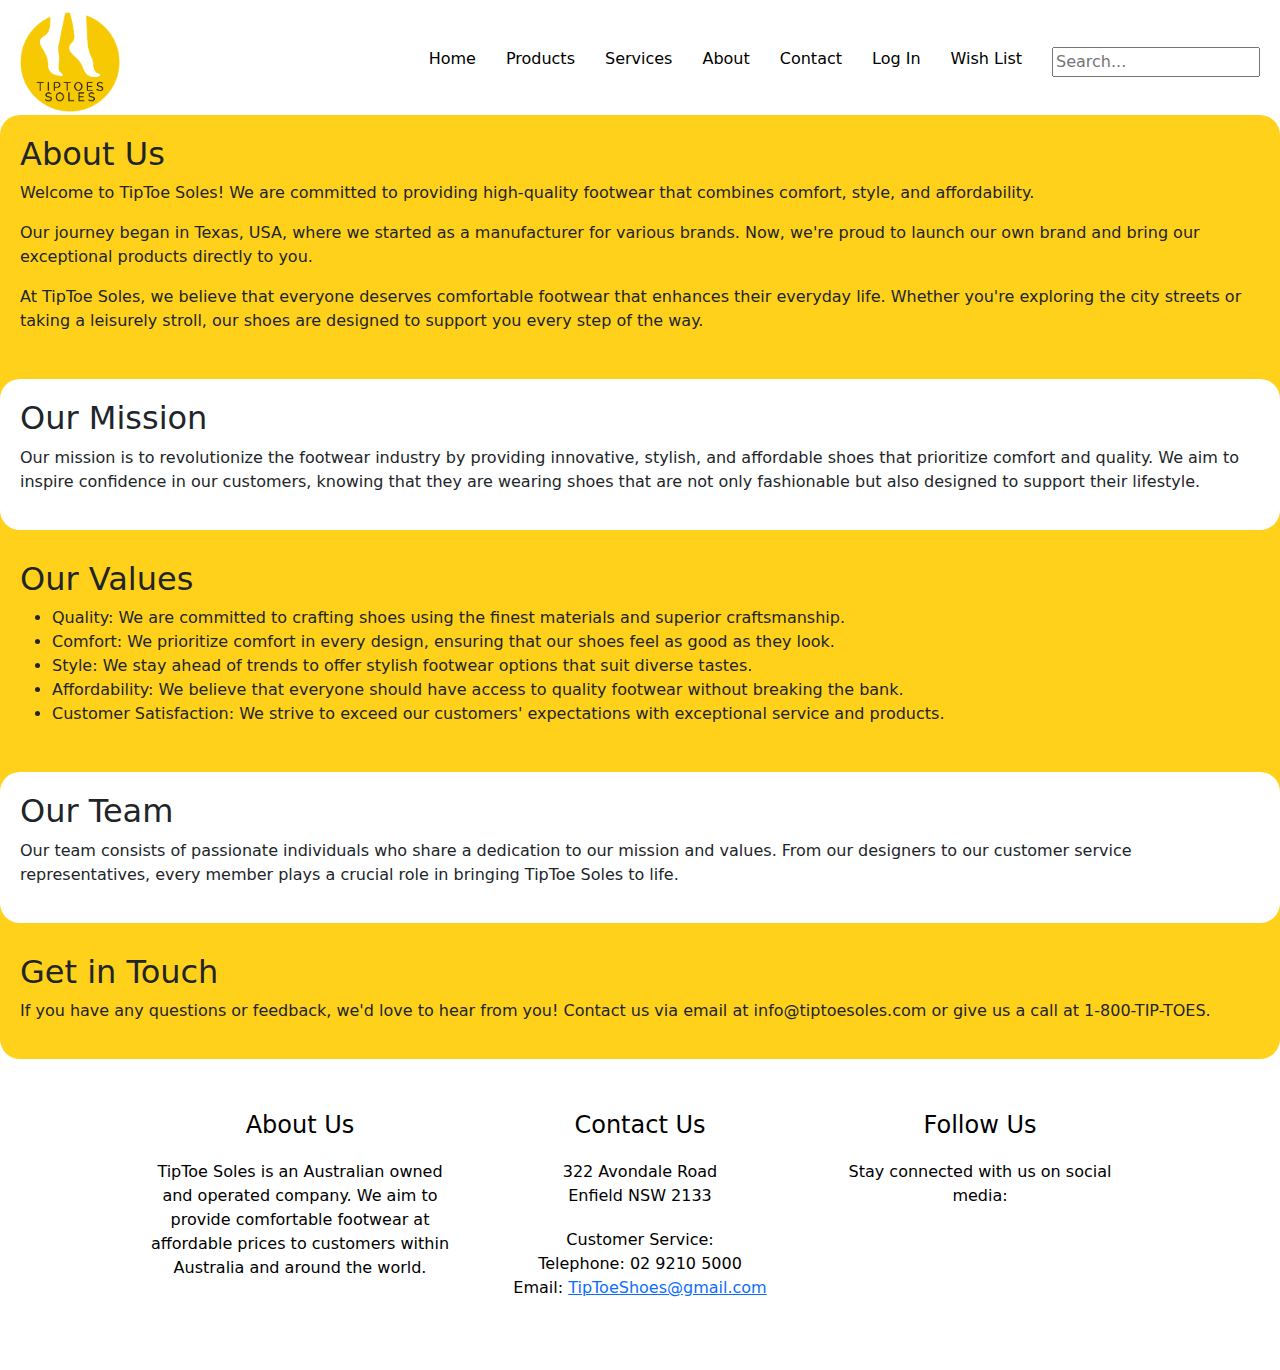
<file: about.html>
<!DOCTYPE html>
<html>
<head>
  <meta charset="UTF-8" />
  <meta name="viewport" content="width=device-width, initial-scale=1">

  <title>Tip ToeSoles</title>
  <link rel="stylesheet" href="css/style.css" />
  <link rel="stylesheet" href="https://cdnjs.cloudflare.com/ajax/libs/font-awesome/6.0.0-beta2/css/all.min.css" integrity="sha512-YWzhKL2whUzgiheMoBFwW8CKV4qpHQAEuvilg9FAn5VJUDwKZZxkJNuGM4XkWuk94WCrrwslk8yWNGmY1EduTA==" crossorigin="anonymous" referrerpolicy="no-referrer" />
  <link href="https://cdn.jsdelivr.net/npm/bootstrap@5.3.3/dist/css/bootstrap.min.css" rel="stylesheet" integrity="sha384-QWTKZyjpPEjISv5WaRU9OFeRpok6YctnYmDr5pNlyT2bRjXh0JMhjY6hW+ALEwIH" crossorigin="anonymous">
</head>
<body id="wrapper">

    <nav>
        <ul class='nav-bar'>
            <li class='logo'><a href='index.html'><img class="logo" src="images/TipToe Soles_Logo_colour.png" alt="Tip ToeSoles logo" /></a></li>
            <input type='checkbox' id='check' />
            <span class="menu">
                <li><a href="index.html">Home</a></li>
                
                <li>
                    <input type="checkbox" id="products-check" class="drop-check">
                    <label for="products-check" class="drop-label">
                        <div class="products-link-container">
                            <a href="products.html" id="products-link">Products</a>
                        </div>
                    </label>
                    <ul class="dropdown">
                        <li class="drop"><a href="Men.html">Men</a></li>
                        <li class="drop"><a href="Woman.html">Women</a></li>
                    </ul>
                </li>
                
                <li><a href="service.html">Services</a></li>
                <li><a href="about.html">About</a></li>
                <li><a href="contact.html">Contact</a></li>
                <li><a href="Login.html">Log In</a></li>
                <li><a href="wishlist.html">Wish List</a></li>
    
                <li class="search">
                    <input type="text" placeholder="Search...">
                   
                </li>
    
                <label for="check" class="close-menu"><i class="fas fa-times"></i></label>
            </span>
            <label for="check" class="open-menu"><i class="fas fa-bars"></i></label>
        </ul>
    </nav>
    
  

  <main>
    <article class="yellow">
        <h2>About Us</h2>
        <p>Welcome to TipToe Soles! We are committed to providing high-quality footwear that combines comfort, style, and affordability.</p>
        <p>Our journey began in Texas, USA, where we started as a manufacturer for various brands. Now, we're proud to launch our own brand and bring our exceptional products directly to you.</p>
        <p>At TipToe Soles, we believe that everyone deserves comfortable footwear that enhances their everyday life. Whether you're exploring the city streets or taking a leisurely stroll, our shoes are designed to support you every step of the way.</p>
    </article>
    <article class="white">
        <h2>Our Mission</h2>
        <p>Our mission is to revolutionize the footwear industry by providing innovative, stylish, and affordable shoes that prioritize comfort and quality. We aim to inspire confidence in our customers, knowing that they are wearing shoes that are not only fashionable but also designed to support their lifestyle.</p>
    </article>
    <article class="yellow">
        <h2>Our Values</h2>
        <ul>
            <li>Quality: We are committed to crafting shoes using the finest materials and superior craftsmanship.</li>
            <li>Comfort: We prioritize comfort in every design, ensuring that our shoes feel as good as they look.</li>
            <li>Style: We stay ahead of trends to offer stylish footwear options that suit diverse tastes.</li>
            <li>Affordability: We believe that everyone should have access to quality footwear without breaking the bank.</li>
            <li>Customer Satisfaction: We strive to exceed our customers' expectations with exceptional service and products.</li>
        </ul>
    </article>
    <article class="white">
        <h2>Our Team</h2>
        <p>Our team consists of passionate individuals who share a dedication to our mission and values. From our designers to our customer service representatives, every member plays a crucial role in bringing TipToe Soles to life.</p>
    </article>
    <article class="yellow">
        <h2>Get in Touch</h2>
        <p>If you have any questions or feedback, we'd love to hear from you! Contact us via email at info@tiptoesoles.com or give us a call at 1-800-TIP-TOES.</p>
    </article>
</main>


  
<footer class="site-footer">
    <div class="footer-container">
      <div class="footer-row">
        <div class="footer-col">
          <h4>About Us</h4>
          <p>TipToe Soles is an Australian owned and operated company. We aim to provide comfortable footwear at affordable prices to customers within Australia and around the world.</p>
        </div>
        <div class="footer-col">
          <h4>Contact Us</h4>
          <p>322 Avondale Road<br>Enfield NSW 2133</p>
          <p>Customer Service:<br>Telephone: 02 9210 5000<br>Email: <a href="mailto:TipToeShoes@gmail.com">TipToeShoes@gmail.com</a></p>
        </div>
        <div class="footer-col">
          <h4>Follow Us</h4>
          <p>Stay connected with us on social media:</p>
          <ul class="social-icons">
            <li><a href="#"><i class="fab fa-facebook"></i></a></li>
            <li><a href="#"><i class="fab fa-twitter"></i></a></li>
            <li><a href="#"><i class="fab fa-instagram"></i></a></li>
          </ul>
        </div>
      </div>
    </div>
  </footer>
  

  


<script src="https://cdn.jsdelivr.net/npm/bootstrap@5.3.3/dist/js/bootstrap.bundle.min.js" integrity="sha384-YvpcrYf0tY3lHB60NNkmXc5s9fDVZLESaAA55NDzOxhy9GkcIdslK1eN7N6jIeHz" crossorigin="anonymous"></script>
<script src="js/index.js"></script>


</body>
</html>
</file>
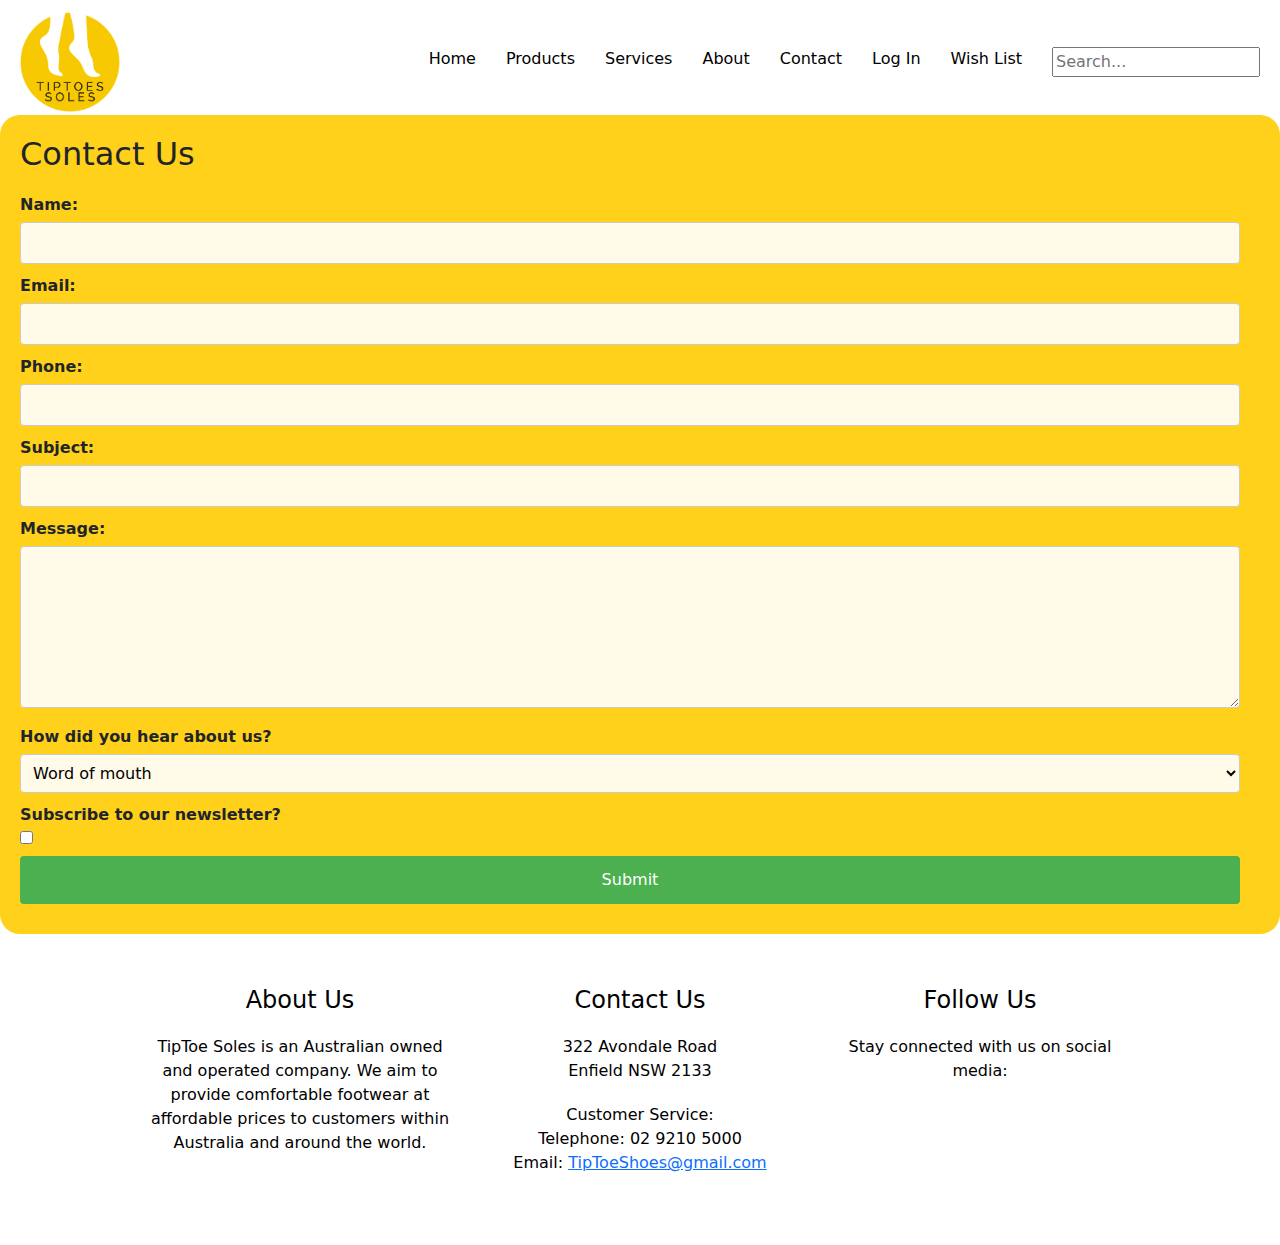
<file: contact.html>
<!DOCTYPE html>
<html>
<head>
  <meta charset="UTF-8" />
  <meta name="viewport" content="width=device-width, initial-scale=1">

  <title>Tip ToeSoles</title>
  <link rel="stylesheet" href="css/style.css" />
  <link rel="stylesheet" href="https://cdnjs.cloudflare.com/ajax/libs/font-awesome/6.0.0-beta2/css/all.min.css" integrity="sha512-YWzhKL2whUzgiheMoBFwW8CKV4qpHQAEuvilg9FAn5VJUDwKZZxkJNuGM4XkWuk94WCrrwslk8yWNGmY1EduTA==" crossorigin="anonymous" referrerpolicy="no-referrer" />
  <link href="https://cdn.jsdelivr.net/npm/bootstrap@5.3.3/dist/css/bootstrap.min.css" rel="stylesheet" integrity="sha384-QWTKZyjpPEjISv5WaRU9OFeRpok6YctnYmDr5pNlyT2bRjXh0JMhjY6hW+ALEwIH" crossorigin="anonymous">
</head>
<body id="wrapper">

  <header>
    <nav>
        <ul class='nav-bar'>
            <li class='logo'><a href='#'><img class="logo" src="images/TipToe Soles_Logo_colour.png" alt="Tip ToeSoles logo" /></a></li>
            <input type='checkbox' id='check' />
            <span class="menu">
                <li><a href="index.html">Home</a></li>
                
                <li>
                    <input type="checkbox" id="products-check" class="drop-check">
                    <label for="products-check" class="drop-label">
                        <div class="products-link-container">
                            <a href="products.html" id="products-link">Products</a>
                        </div>
                    </label>
                    <ul class="dropdown">
                        <li class="drop"><a href="Men.html">Men</a></li>
                        <li class="drop"><a href="Woman.html">Women</a></li>
                    </ul>
                </li>
                
                <li><a href="service.html">Services</a></li>
                <li><a href="about.html">About</a></li>
                <li><a href="contact.html">Contact</a></li>
                <li><a href="Login.html">Log In</a></li>
                <li><a href="wishlist.html">Wish List</a></li>
    
                <li class="search">
                    <input type="text" placeholder="Search...">
                    
                </li>
    
                <label for="check" class="close-menu"><i class="fas fa-times"></i></label>
            </span>
            <label for="check" class="open-menu"><i class="fas fa-bars"></i></label>
        </ul>
    </nav>
    
  </header>


  <main>
    <article>
        <h2>Contact Us</h2>
        <form action="#" method="post">
            <label for="name">Name:</label><br>
            <input type="text" id="name" name="name" required><br>

            <label for="email">Email:</label><br>
            <input type="email" id="email" name="email" required><br>

            <label for="phone">Phone:</label><br>
            <input type="tel" id="phone" name="phone" required><br>

            <label for="subject">Subject:</label><br>
            <input type="text" id="subject" name="subject" required><br>

            <label for="message">Message:</label><br>
            <textarea id="message" name="message" rows="6" required></textarea><br>

            <label for="how">How did you hear about us?</label><br>
            <select id="how" name="how">
                <option value="Word of mouth">Word of mouth</option>
                <option value="Internet search">Internet search</option>
                <option value="Social media">Social media</option>
                <option value="Advertisement">Advertisement</option>
                <option value="Other">Other</option>
            </select><br>

            <label for="newsletter">Subscribe to our newsletter?</label><br>
            <input type="checkbox" id="newsletter" name="newsletter" value="yes"><br>

            <input type="submit" value="Submit">
        </form>
    </article>
</main>


  
<footer class="site-footer">
    <div class="footer-container">
      <div class="footer-row">
        <div class="footer-col">
          <h4>About Us</h4>
          <p>TipToe Soles is an Australian owned and operated company. We aim to provide comfortable footwear at affordable prices to customers within Australia and around the world.</p>
        </div>
        <div class="footer-col">
          <h4>Contact Us</h4>
          <p>322 Avondale Road<br>Enfield NSW 2133</p>
          <p>Customer Service:<br>Telephone: 02 9210 5000<br>Email: <a href="mailto:TipToeShoes@gmail.com">TipToeShoes@gmail.com</a></p>
        </div>
        <div class="footer-col">
          <h4>Follow Us</h4>
          <p>Stay connected with us on social media:</p>
          <ul class="social-icons">
            <li><a href="#"><i class="fab fa-facebook"></i></a></li>
            <li><a href="#"><i class="fab fa-twitter"></i></a></li>
            <li><a href="#"><i class="fab fa-instagram"></i></a></li>
          </ul>
        </div>
      </div>
    </div>
  </footer>
  


<script src="https://cdn.jsdelivr.net/npm/bootstrap@5.3.3/dist/js/bootstrap.bundle.min.js" integrity="sha384-YvpcrYf0tY3lHB60NNkmXc5s9fDVZLESaAA55NDzOxhy9GkcIdslK1eN7N6jIeHz" crossorigin="anonymous"></script>
<script src="js/index.js"></script>


</body>
</html>
</file>
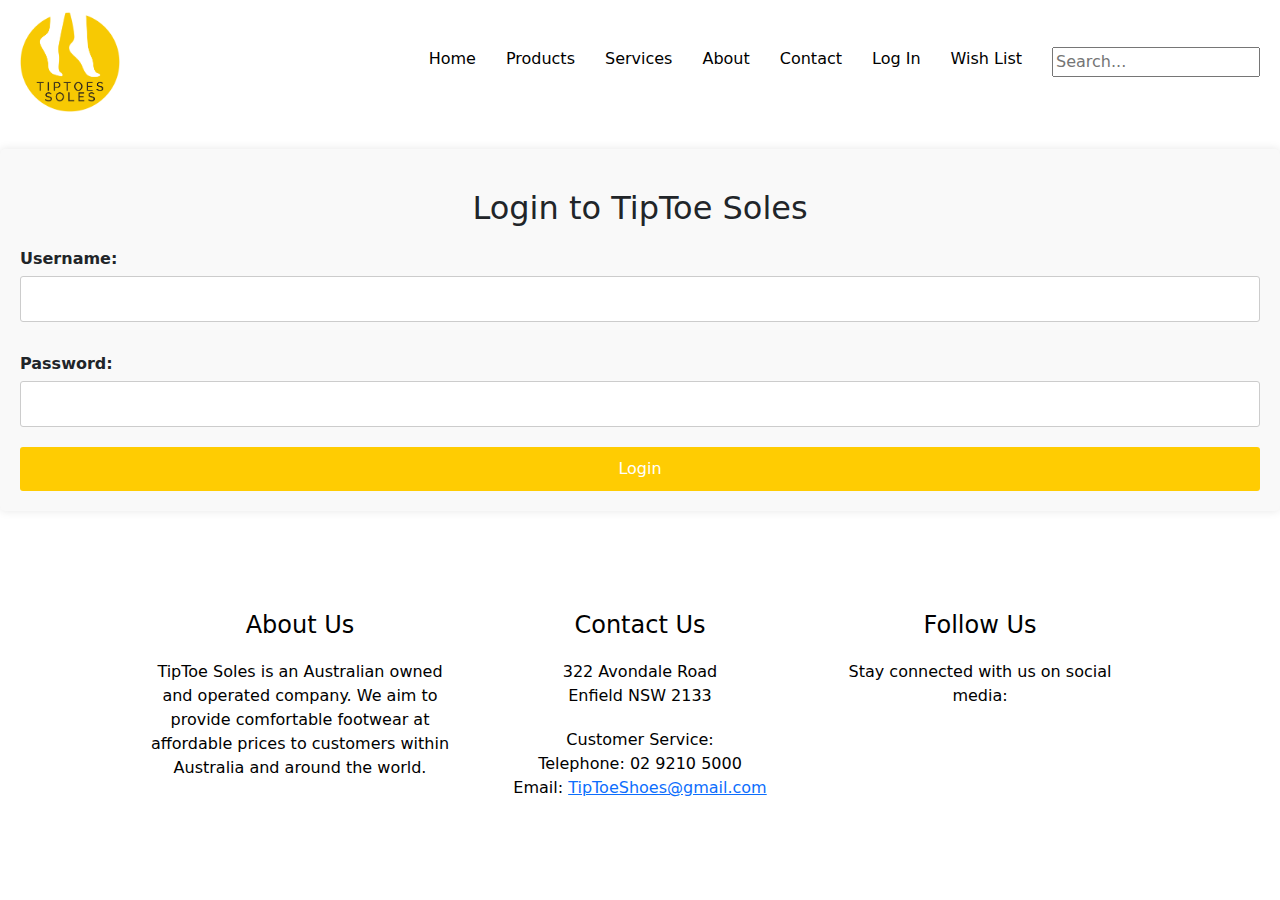
<file: Login.html>
<!DOCTYPE html>
<html>
<head>
  <meta charset="UTF-8" />
  <meta name="viewport" content="width=device-width, initial-scale=1">

  <title>Tip ToeSoles</title>
  <link rel="stylesheet" href="css/style.css" />
  <link rel="stylesheet" href="https://cdnjs.cloudflare.com/ajax/libs/font-awesome/6.0.0-beta2/css/all.min.css" integrity="sha512-YWzhKL2whUzgiheMoBFwW8CKV4qpHQAEuvilg9FAn5VJUDwKZZxkJNuGM4XkWuk94WCrrwslk8yWNGmY1EduTA==" crossorigin="anonymous" referrerpolicy="no-referrer" />
  <link href="https://cdn.jsdelivr.net/npm/bootstrap@5.3.3/dist/css/bootstrap.min.css" rel="stylesheet" integrity="sha384-QWTKZyjpPEjISv5WaRU9OFeRpok6YctnYmDr5pNlyT2bRjXh0JMhjY6hW+ALEwIH" crossorigin="anonymous">
</head>
<body id="wrapper">

  <header>
    <nav>
      <ul class='nav-bar'>
          <li class='logo'><a href='index.html'><img class="logo" src="images/TipToe Soles_Logo_colour.png" alt="Tip ToeSoles logo" /></a></li>
          <input type='checkbox' id='check' />
          <span class="menu">
              <li><a href="index.html">Home</a></li>
              
              <li>
                  <input type="checkbox" id="products-check" class="drop-check">
                  <label for="products-check" class="drop-label">
                      <div class="products-link-container">
                          <a href="products.html" id="products-link">Products</a>
                      </div>
                  </label>
                  <ul class="dropdown">
                      <li class="drop"><a href="Men.html">Men</a></li>
                      <li class="drop"><a href="Woman.html">Women</a></li>
                  </ul>
              </li>
              
              <li><a href="service.html">Services</a></li>
              <li><a href="about.html">About</a></li>
              <li><a href="contact.html">Contact</a></li>
              <li><a href="Login.html">Log In</a></li>
              <li><a href="wishlist.html">Wish List</a></li>
  
              <li class="search">
                  <input type="text" placeholder="Search...">
                
              </li>
  
              <label for="check" class="close-menu"><i class="fas fa-times"></i></label>
          </span>
          <label for="check" class="open-menu"><i class="fas fa-bars"></i></label>
      </ul>
  </nav>
  
  </header>


  <div class="login-container">
    <form action="login.php" method="POST" class="login-form"> <!-- Replace login.php with your actual login processing script -->
        <h2 class="login-heading">Login to TipToe Soles</h2>
        <div class="login-input-group">
            <label for="username" class="login-label">Username:</label>
            <input type="text" id="username" name="username" class="login-input" required>
        </div>
        <div class="login-input-group">
            <label for="password" class="login-label">Password:</label>
            <input type="password" id="password" name="password" class="login-input" required>
        </div>
        <button type="submit" class="login-button">Login</button>
    </form>
</div>




<footer class="site-footer">
    <div class="footer-container">
      <div class="footer-row">
        <div class="footer-col">
          <h4>About Us</h4>
          <p>TipToe Soles is an Australian owned and operated company. We aim to provide comfortable footwear at affordable prices to customers within Australia and around the world.</p>
        </div>
        <div class="footer-col">
          <h4>Contact Us</h4>
          <p>322 Avondale Road<br>Enfield NSW 2133</p>
          <p>Customer Service:<br>Telephone: 02 9210 5000<br>Email: <a href="mailto:TipToeShoes@gmail.com">TipToeShoes@gmail.com</a></p>
        </div>
        <div class="footer-col">
          <h4>Follow Us</h4>
          <p>Stay connected with us on social media:</p>
          <ul class="social-icons">
            <li><a href="#"><i class="fab fa-facebook"></i></a></li>
            <li><a href="#"><i class="fab fa-twitter"></i></a></li>
            <li><a href="#"><i class="fab fa-instagram"></i></a></li>
          </ul>
        </div>
      </div>
    </div>
  </footer>
  


<script src="https://cdn.jsdelivr.net/npm/bootstrap@5.3.3/dist/js/bootstrap.bundle.min.js" integrity="sha384-YvpcrYf0tY3lHB60NNkmXc5s9fDVZLESaAA55NDzOxhy9GkcIdslK1eN7N6jIeHz" crossorigin="anonymous"></script>
<script src="js/index.js"></script>


</body>
</html>
</file>
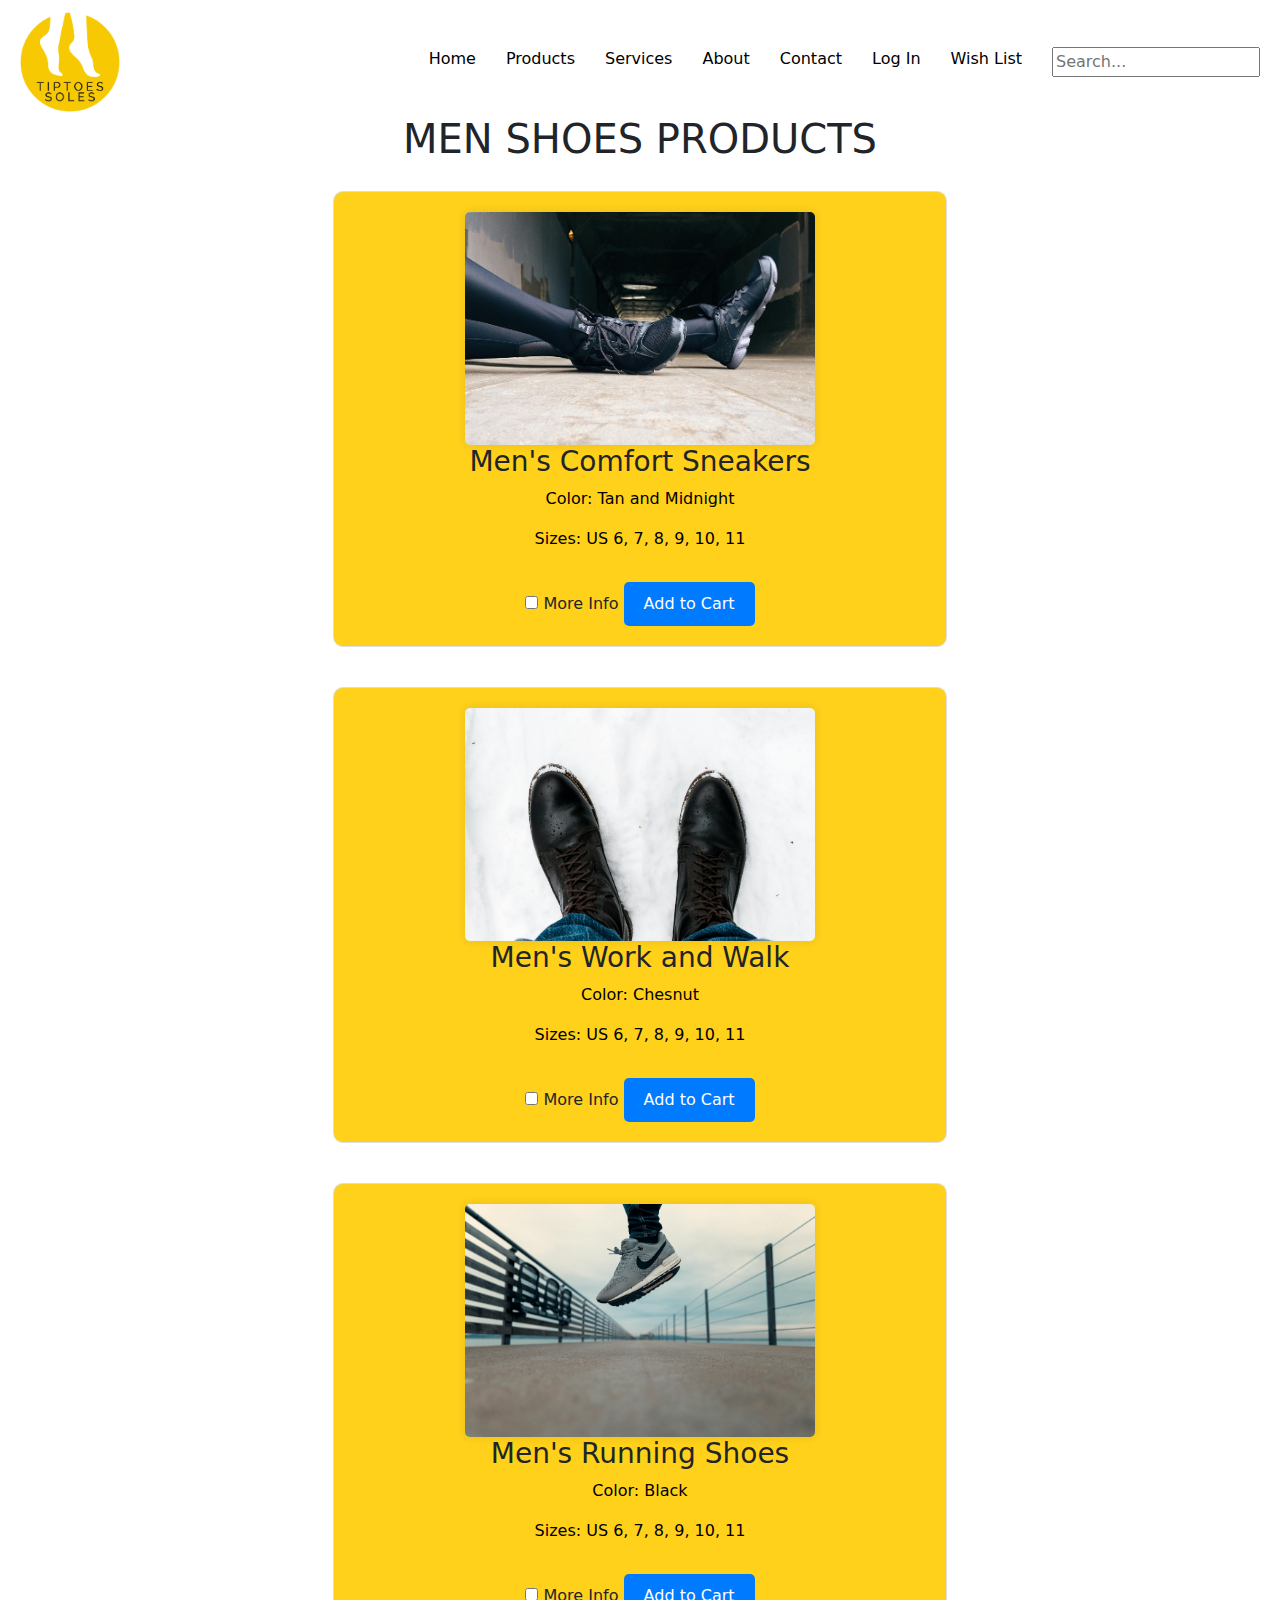
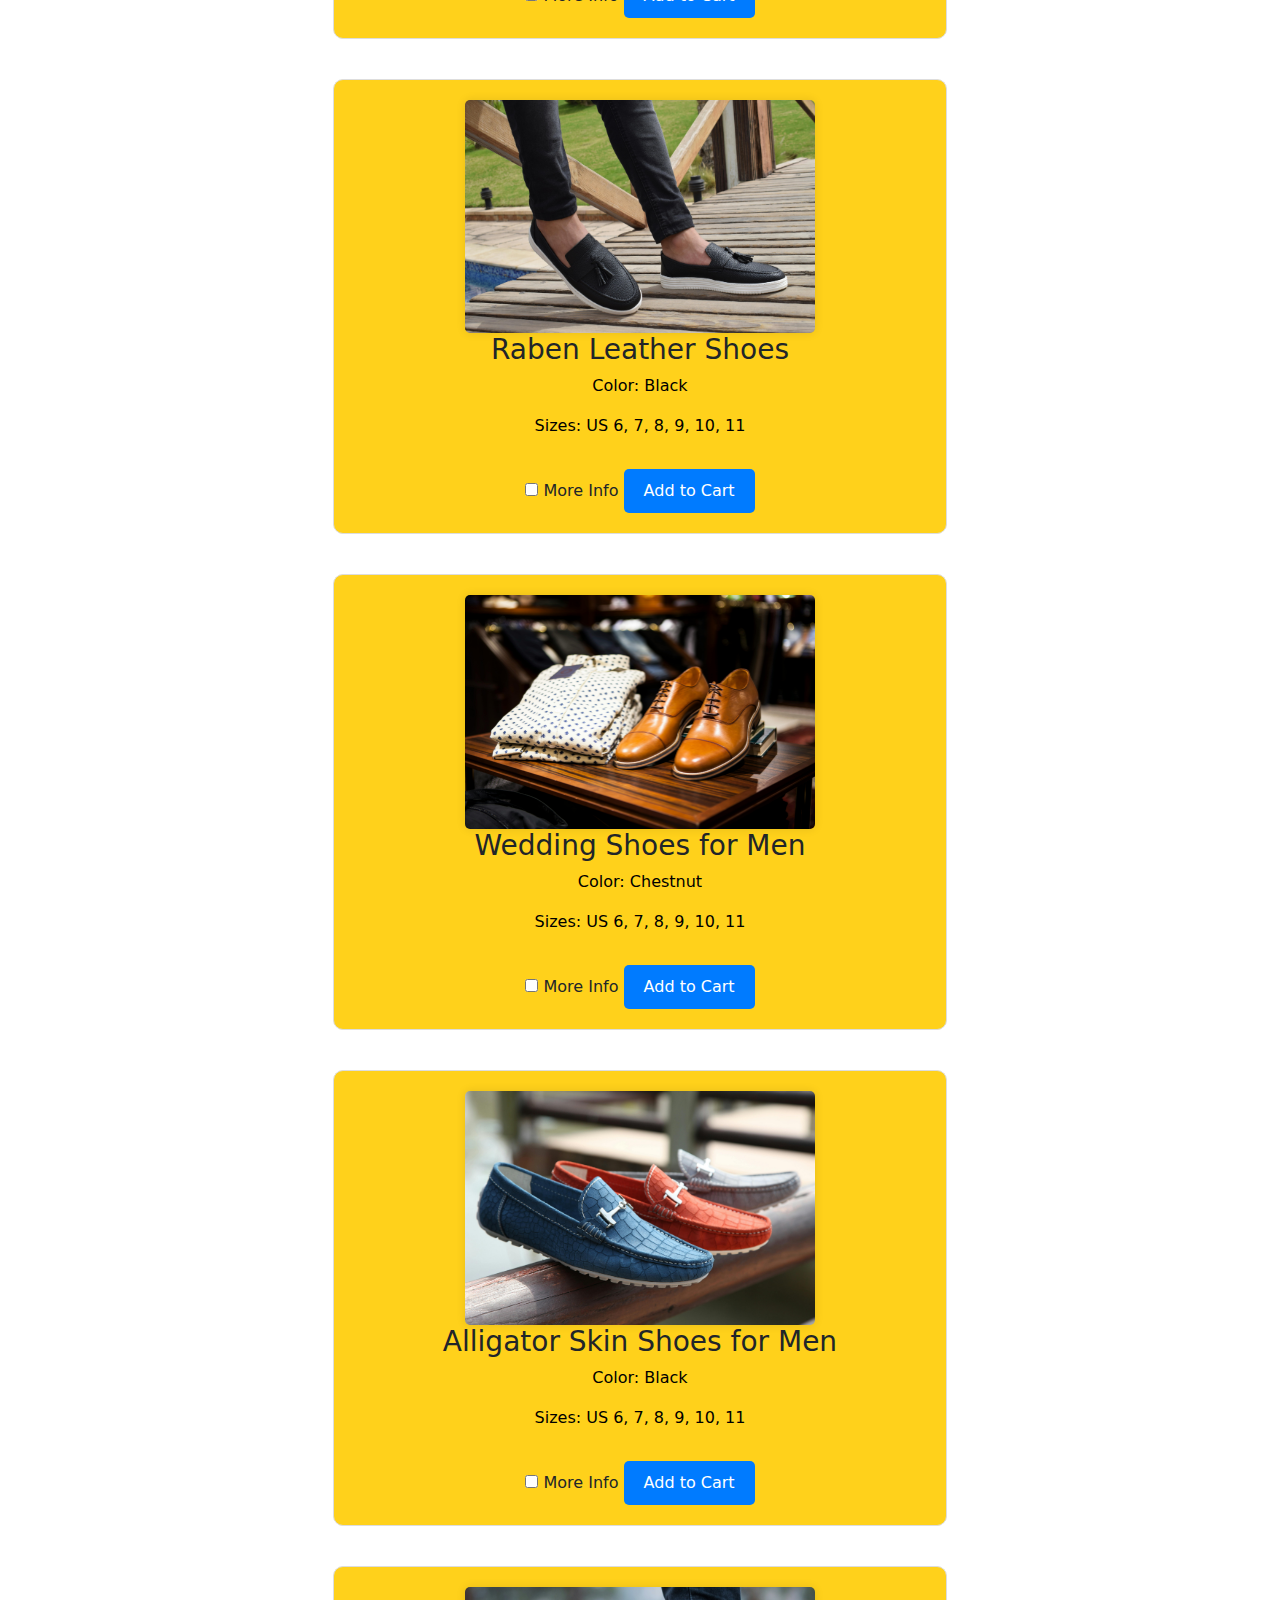
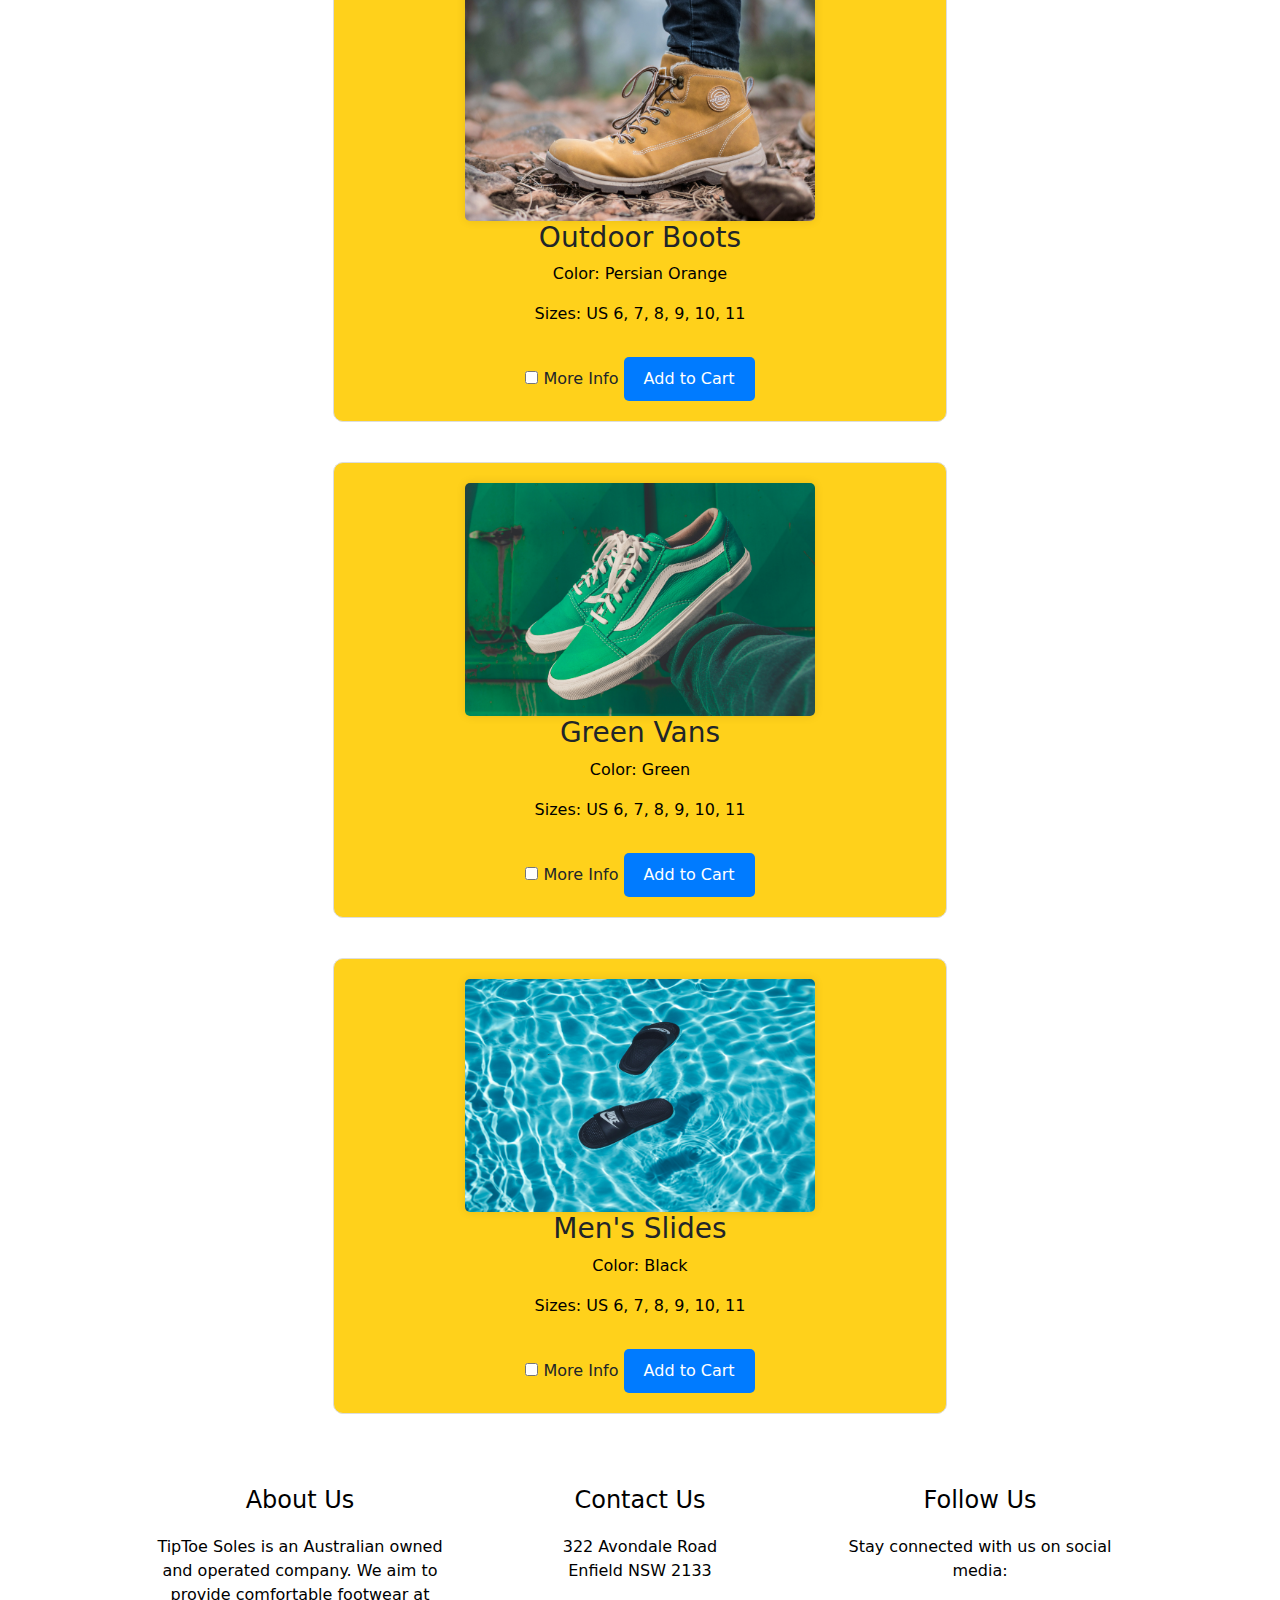
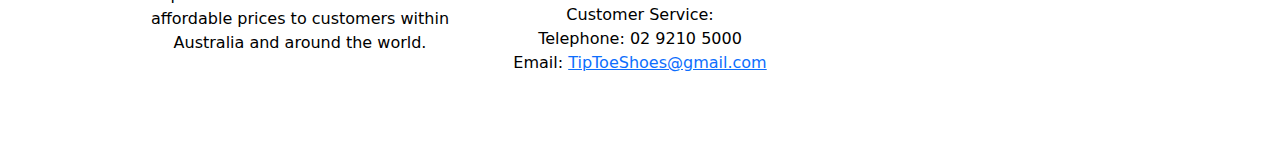
<file: Men.html>
<!DOCTYPE html>
<html>
<head>
  <meta charset="UTF-8" />
  <meta name="viewport" content="width=device-width, initial-scale=1">

  <title>Tip ToeSoles</title>
  <link rel="stylesheet" href="css/style.css" />
  <link rel="stylesheet" href="https://cdnjs.cloudflare.com/ajax/libs/font-awesome/6.0.0-beta2/css/all.min.css" integrity="sha512-YWzhKL2whUzgiheMoBFwW8CKV4qpHQAEuvilg9FAn5VJUDwKZZxkJNuGM4XkWuk94WCrrwslk8yWNGmY1EduTA==" crossorigin="anonymous" referrerpolicy="no-referrer" />
  <link href="https://cdn.jsdelivr.net/npm/bootstrap@5.3.3/dist/css/bootstrap.min.css" rel="stylesheet" integrity="sha384-QWTKZyjpPEjISv5WaRU9OFeRpok6YctnYmDr5pNlyT2bRjXh0JMhjY6hW+ALEwIH" crossorigin="anonymous">
</head>
<body id="wrapper">

    <header>
        <nav>
            <ul class='nav-bar'>
                <li class='logo'><a href='index.html'><img class="logo" src="images/TipToe Soles_Logo_colour.png" alt="Tip ToeSoles logo" /></a></li>
                <input type='checkbox' id='check' />
                <span class="menu">
                    <li><a href="index.html">Home</a></li>
                    
                    <li>
                        <input type="checkbox" id="products-check" class="drop-check">
                        <label for="products-check" class="drop-label">
                            <div class="products-link-container">
                                <a href="products.html" id="products-link">Products</a>
                            </div>
                        </label>
                        <ul class="dropdown">
                            <li class="drop"><a href="Men.html">Men</a></li>
                            <li class="drop"><a href="Woman.html">Women</a></li>
                        </ul>
                    </li>
                    
                    <li><a href="service.html">Services</a></li>
                    <li><a href="about.html">About</a></li>
                    <li><a href="contact.html">Contact</a></li>
                    <li><a href="Login.html">Log In</a></li>
                    <li><a href="wishlist.html">Wish List</a></li>
        
                    <li class="search">
                        <input type="text" placeholder="Search...">
                       
                    </li>
        
                    <label for="check" class="close-menu"><i class="fas fa-times"></i></label>
                </span>
                <label for="check" class="open-menu"><i class="fas fa-bars"></i></label>
            </ul>
        </nav>
        
      </header>

    
        <h1>MEN SHOES PRODUCTS</h1>
      
    

  <div class="shoes-container">

    <div class="product-container">

    <div class="product">
            <img src="images/menssports.jpg" alt="Gary Shoe" class="garyimg">
            
            <h3>Men's Comfort Sneakers</h3>
            <p>Color: Tan and Midnight</p>
            <div class="sizes-info gary-sizes">
                <p>Sizes: US 6, 7, 8, 9, 10, 11</p>
            </div>
            <input type="checkbox" id="gary-dropdown" class="drop-check">
            <label for="gary-dropdown" class="drop-label">More Info</label>
            <div class="dropdown gary-dropdown">
                <p>Price: $79.00</p>
                <p>Look good, feel great in these comfort sneakers you won't want to take off.</p>
                <ul>
                    <li>Soft leather uppers</li>
                    <li>Breathable mesh lining</li>
                    <li>Removable footbed with soft mesh sock lining</li>
                    <li>Contoured footbed with additional heel padding</li>
                    <li>Orthotic friendly</li>
                </ul>
                <p><strong>Materials & Details:</strong></p>
                <ul>
                    <li>Product Code: 30213</li>
                    <li>Sole Material: Rubber</li>
                    <li>Sock Material: Synthetic</li>
                    <li>Lining Material: Eco friendly</li>
                    <li>Upper Material: Leather</li>
                </ul>
            </div>
            
            <button>Add to Cart</button>
        </div>

        
    
    <div class="product">
        <img src="images/Work and Walk.jpg" alt="" >
        <h3>Men's Work and Walk</h3>
        <p>Color: Chesnut</p>
        <div class="sizes-info work-walk-sizes">
            <p>Sizes: US 6, 7, 8, 9, 10, 11</p>
        </div>
        <input type="checkbox" id="work-walk-dropdown" class="drop-check">
        <label for="work-walk-dropdown" class="drop-label">More Info</label>
        <div class="dropdown work-walk-dropdown">
            <p>Price: $85.00</p>
            <p>
                Hiking-inspired with everyday style, meet the Work and Walk boot. With leather upper, these lace-up ankle boots are built for long days on your feet. The exterior features our No-Worry leather to protect from scuff, stain, and water. Plus, the inside is pretty comfy as well with a soft footbed that hugs your heel for extra support.
            </p>
            <ul>
                <li>Upper is scuff, stain & water-resistant</li>
                <li>Breathable & soft foam backed mesh lining</li>
                <li>Padded collar is super soft on the heel</li>
                <li>Pull-tab for easy fitting</li>
                <li>Metal eyelet detail</li>
                <li>Footbed hugs your heel for extra support</li>
                <li>Removable insole to fit your own orthotics</li>
                <li>Dual Fit. Remove the insole for a wider fit</li>
            </ul>
            <p><strong>Materials & Details:</strong></p>
            <ul>
                <li>Product Code: 30144</li>
                <li>Sole Material: Rubber</li>
                <li>Sock Material: Pigskin</li>
                <li>Lining Material: Mesh</li>
                <li>Upper Material: Leather</li>
            </ul>
        </div>
        <button>Add to Cart</button>
    </div>



    
        
        <div class="product">
            <img src="images/mensrunningshoes.jpg" alt="">
            <h3>Men's Running Shoes</h3>
            <p>Color: Black</p>
            <div class="sizes-info mens-running-shoes-sizes">
                <p>Sizes: US 6, 7, 8, 9, 10, 11</p>
            </div>
            <input type="checkbox" id="mens-running-shoes-dropdown" class="drop-check">
            <label for="mens-running-shoes-dropdown" class="drop-label">More Info</label>
            <div class="dropdown mens-running-shoes-dropdown">
                <p>Price: $85.00</p>
                <p>
                    Designed for runners with a blend of style and performance, meet the Men's Running Shoes. Crafted with a sleek black upper, these lace-up sneakers are engineered for endurance and speed. The exterior features durable materials to withstand wear and tear, while the interior provides comfort with a cushioned footbed for optimal support.
                </p>
                <ul>
                    <li>Streamlined design for enhanced aerodynamics</li>
                    <li>Breathable mesh lining for ventilation</li>
                    <li>Padded collar for ankle support</li>
                    <li>Lace-up closure for a secure fit</li>
                    <li>Reinforced eyelet detail</li>
                    <li>Contoured footbed for arch support</li>
                    <li>Removable insole for personalized fit</li>
                    <li>Adjustable fit with removable insole</li>
                </ul>
                <p><strong>Materials & Details:</strong></p>
                <ul>
                    <li>Product Code: 30144</li>
                    <li>Sole Material: Rubber</li>
                    <li>Sock Material: Fabric</li>
                    <li>Lining Material: Mesh</li>
                    <li>Upper Material: Synthetic</li>
                </ul>
            </div>
            <button>Add to Cart</button>
        </div>
    </div>

    <div class="product-container">

        <!-- Raben Leather Shoes -->
<div class="product">
    <img src="images/raben leather shoes.jpg" alt="">
    <h3>Raben Leather Shoes</h3>
    <p>Color: Black</p>
    <div class="sizes-info raben-leather-shoes-sizes">
        <p>Sizes: US 6, 7, 8, 9, 10, 11</p>
    </div>
    <input type="checkbox" id="raben-leather-shoes-dropdown" class="drop-check">
    <label for="raben-leather-shoes-dropdown" class="drop-label">More Info</label>
    <div class="dropdown raben-leather-shoes-dropdown">
        <p>Price: $85.00</p>
        <p>
            Introducing the Raben Leather Shoes, a fusion of sophistication and comfort. Crafted with luxurious black leather, these lace-up shoes are designed for both style and durability. The exterior boasts premium leather that resists scuffs, stains, and water, ensuring longevity and elegance. Step inside to experience the cushioned footbed, offering exceptional support for all-day wear.
        </p>
        <ul>
            <li>Timeless design for versatile styling</li>
            <li>Soft leather lining for breathability</li>
            <li>Padded collar for added comfort</li>
            <li>Lace-up closure for a personalized fit</li>
            <li>Durable construction for long-lasting wear</li>
            <li>Removable insole for customizable comfort</li>
            <li>Classic eyelet detailing</li>
            <li>Flexible sole for natural movement</li>
        </ul>
        <p><strong>Materials & Details:</strong></p>
        <ul>
            <li>Product Code: 30144</li>
            <li>Sole Material: Rubber</li>
            <li>Sock Material: Leather</li>
            <li>Lining Material: Leather</li>
            <li>Upper Material: Leather</li>
        </ul>
    </div>
    <button>Add to Cart</button>
</div>

    
            
        
        <!-- Wedding Shoes for Men -->
<div class="product">
    <img src="images/wedding shoes men.jpg" alt="">
    <h3>Wedding Shoes for Men</h3>
    <p>Color: Chestnut</p>
    <div class="sizes-info wedding-shoes-men-sizes">
        <p>Sizes: US 6, 7, 8, 9, 10, 11</p>
    </div>
    <input type="checkbox" id="wedding-shoes-men-dropdown" class="drop-check">
    <label for="wedding-shoes-men-dropdown" class="drop-label">More Info</label>
    <div class="dropdown wedding-shoes-men-dropdown">
        <p>Price: $85.00</p>
        <p>
            Presenting the Wedding Shoes for Men, an exquisite blend of style and sophistication. Crafted from luxurious chestnut leather, these shoes are tailored to perfection, ideal for your special day. The rich chestnut hue exudes elegance, complementing formal attire effortlessly. Step into comfort and confidence with the cushioned footbed, ensuring you glide through your wedding day with ease.
        </p>
        <ul>
            <li>Elegant design for formal occasions</li>
            <li>Soft leather lining for comfort</li>
            <li>Padded collar for enhanced support</li>
            <li>Lace-up closure for a secure fit</li>
            <li>Quality craftsmanship for durability</li>
            <li>Removable insole for personalized comfort</li>
            <li>Classic detailing for timeless appeal</li>
            <li>Durable sole for steady steps</li>
        </ul>
        <p><strong>Materials & Details:</strong></p>
        <ul>
            <li>Product Code: 30144</li>
            <li>Sole Material: Rubber</li>
            <li>Sock Material: Leather</li>
            <li>Lining Material: Leather</li>
            <li>Upper Material: Leather</li>
        </ul>
    </div>
    <button>Add to Cart</button>
</div>

    
    
    
        
            <!-- Alligator Skin Shoes for Men -->
<div class="product">
    <img src="images/alligator skin shoes men.jpg" alt="">
    <h3>Alligator Skin Shoes for Men</h3>
    <p>Color: Black</p>
    <div class="sizes-info alligator-skin-shoes-men-sizes">
        <p>Sizes: US 6, 7, 8, 9, 10, 11</p>
    </div>
    <input type="checkbox" id="alligator-skin-shoes-men-dropdown" class="drop-check">
    <label for="alligator-skin-shoes-men-dropdown" class="drop-label">More Info</label>
    <div class="dropdown alligator-skin-shoes-men-dropdown">
        <p>Price: $85.00</p>
        <p>
            Presenting the Alligator Skin Shoes for Men, crafted with exquisite detail and unparalleled elegance. Made from luxurious black alligator skin, these shoes redefine sophistication. The unique texture and sheen of the alligator skin exude opulence, making a bold statement with every step. Slip into comfort and luxury with the cushioned footbed, ensuring a remarkable experience with every wear.
        </p>
        <ul>
            <li>Exotic design for the discerning gentleman</li>
            <li>Soft leather lining for superior comfort</li>
            <li>Padded collar for added support</li>
            <li>Lace-up closure for a secure and personalized fit</li>
            <li>Premium craftsmanship for lasting quality</li>
            <li>Removable insole for customized comfort</li>
            <li>Distinctive detailing for a standout look</li>
            <li>Durable sole for steady traction</li>
        </ul>
        <p><strong>Materials & Details:</strong></p>
        <ul>
            <li>Product Code: 30144</li>
            <li>Sole Material: Rubber</li>
            <li>Sock Material: Leather</li>
            <li>Lining Material: Leather</li>
            <li>Upper Material: Alligator Skin</li>
        </ul>
    </div>
    <button>Add to Cart</button>
</div>

    
  
</div>

<div class="product-container">

    <!-- Outdoor Boots -->
<div class="product">
    <img src="images/outdoorboots.jpg" alt="">
    <h3>Outdoor Boots</h3>
    <p>Color: Persian Orange</p>
    <div class="sizes-info outdoor-boots-sizes">
        <p>Sizes: US 6, 7, 8, 9, 10, 11</p>
    </div>
    <input type="checkbox" id="outdoor-boots-dropdown" class="drop-check">
    <label for="outdoor-boots-dropdown" class="drop-label">More Info</label>
    <div class="dropdown outdoor-boots-dropdown">
        <p>Price: $85.00</p>
        <p>
            Introducing the Outdoor Boots, crafted to withstand the elements while keeping you stylish. Made from durable Persian Orange leather, these boots are designed for rugged outdoor adventures. The vibrant orange hue adds a pop of color to your outdoor wardrobe, while the sturdy construction ensures reliability in any terrain. Step into comfort with the cushioned footbed, providing support for long hikes and explorations.
        </p>
        <ul>
            <li>Robust design for outdoor enthusiasts</li>
            <li>Soft leather lining for comfort</li>
            <li>Padded collar for ankle support</li>
            <li>Lace-up closure for a secure fit</li>
            <li>Durable construction for lasting performance</li>
            <li>Removable insole for personalized comfort</li>
            <li>Reinforced eyelet detailing</li>
            <li>Grippy outsole for traction on various surfaces</li>
        </ul>
        <p><strong>Materials & Details:</strong></p>
        <ul>
            <li>Product Code: 30144</li>
            <li>Sole Material: Rubber</li>
            <li>Sock Material: Leather</li>
            <li>Lining Material: Leather</li>
            <li>Upper Material: Leather</li>
        </ul>
    </div>
    <button>Add to Cart</button>
</div>



        
    
    <!-- Green Vans -->
<div class="product">
    <img src="images/greenvans.jpg" alt="">
    <h3>Green Vans</h3>
    <p>Color: Green</p>
    <div class="sizes-info green-vans-sizes">
        <p>Sizes: US 6, 7, 8, 9, 10, 11</p>
    </div>
    <input type="checkbox" id="green-vans-dropdown" class="drop-check">
    <label for="green-vans-dropdown" class="drop-label">More Info</label>
    <div class="dropdown green-vans-dropdown">
        <p>Price: $85.00</p>
        <p>
            Presenting the Green Vans, a classic choice for everyday wear with a splash of color. Crafted in vibrant green, these iconic shoes are a symbol of timeless style and urban cool. The canvas upper offers breathability, while the cushioned footbed provides comfort for all-day wear. Step out in confidence with the signature Vans waffle outsole, offering reliable traction and grip.
        </p>
        <ul>
            <li>Iconic design for streetwear fashion</li>
            <li>Breathable canvas upper for comfort</li>
            <li>Padded collar for support</li>
            <li>Lace-up closure for a secure fit</li>
            <li>Durable construction for long-lasting wear</li>
            <li>Cushioned footbed for enhanced comfort</li>
            <li>Classic Vans branding</li>
            <li>Waffle outsole for traction</li>
        </ul>
        <p><strong>Materials & Details:</strong></p>
        <ul>
            <li>Product Code: 30144</li>
            <li>Sole Material: Rubber</li>
            <li>Sock Material: Canvas</li>
            <li>Lining Material: Canvas</li>
            <li>Upper Material: Canvas</li>
        </ul>
    </div>
    <button>Add to Cart</button>
</div>





    
        <!-- Men's Slides -->
<div class="product">
    <img src="images/mens slides.jpg" alt="">
    <h3>Men's Slides</h3>
    <p>Color: Black</p>
    <div class="sizes-info mens-slides-sizes">
        <p>Sizes: US 6, 7, 8, 9, 10, 11</p>
    </div>
    <input type="checkbox" id="mens-slides-dropdown" class="drop-check">
    <label for="mens-slides-dropdown" class="drop-label">More Info</label>
    <div class="dropdown mens-slides-dropdown">
        <p>Price: $85.00</p>
        <p>
            Introducing Men's Slides, the epitome of casual comfort and style. Designed in sleek black, these slides are perfect for lounging by the pool or running quick errands. Crafted with a soft and flexible upper, they provide a snug fit and effortless wearability. Slip into relaxation with the cushioned footbed, offering support for your every step.
        </p>
        <ul>
            <li>Effortless style for casual outings</li>
            <li>Soft and flexible upper for comfort</li>
            <li>Easy slip-on design for convenience</li>
            <li>Cushioned footbed for added support</li>
            <li>Durable construction for long-lasting wear</li>
            <li>Signature branding on the strap</li>
            <li>Textured outsole for traction</li>
        </ul>
        <p><strong>Materials & Details:</strong></p>
        <ul>
            <li>Product Code: 30144</li>
            <li>Sole Material: Rubber</li>
            <li>Strap Material: Synthetic</li>
            <li>Lining Material: Synthetic</li>
            <li>Upper Material: Synthetic</li>
        </ul>
    </div>
    <button>Add to Cart</button>
</div>



</div>



<footer class="site-footer">
    <div class="footer-container">
      <div class="footer-row">
        <div class="footer-col">
          <h4>About Us</h4>
          <p>TipToe Soles is an Australian owned and operated company. We aim to provide comfortable footwear at affordable prices to customers within Australia and around the world.</p>
        </div>
        <div class="footer-col">
          <h4>Contact Us</h4>
          <p>322 Avondale Road<br>Enfield NSW 2133</p>
          <p>Customer Service:<br>Telephone: 02 9210 5000<br>Email: <a href="mailto:TipToeShoes@gmail.com">TipToeShoes@gmail.com</a></p>
        </div>
        <div class="footer-col">
          <h4>Follow Us</h4>
          <p>Stay connected with us on social media:</p>
          <ul class="social-icons">
            <li><a href="#"><i class="fab fa-facebook"></i></a></li>
            <li><a href="#"><i class="fab fa-twitter"></i></a></li>
            <li><a href="#"><i class="fab fa-instagram"></i></a></li>
          </ul>
        </div>
      </div>
    </div>
  </footer>
  


<script src="js/index.js"></script>


</body>
</html>
</file>
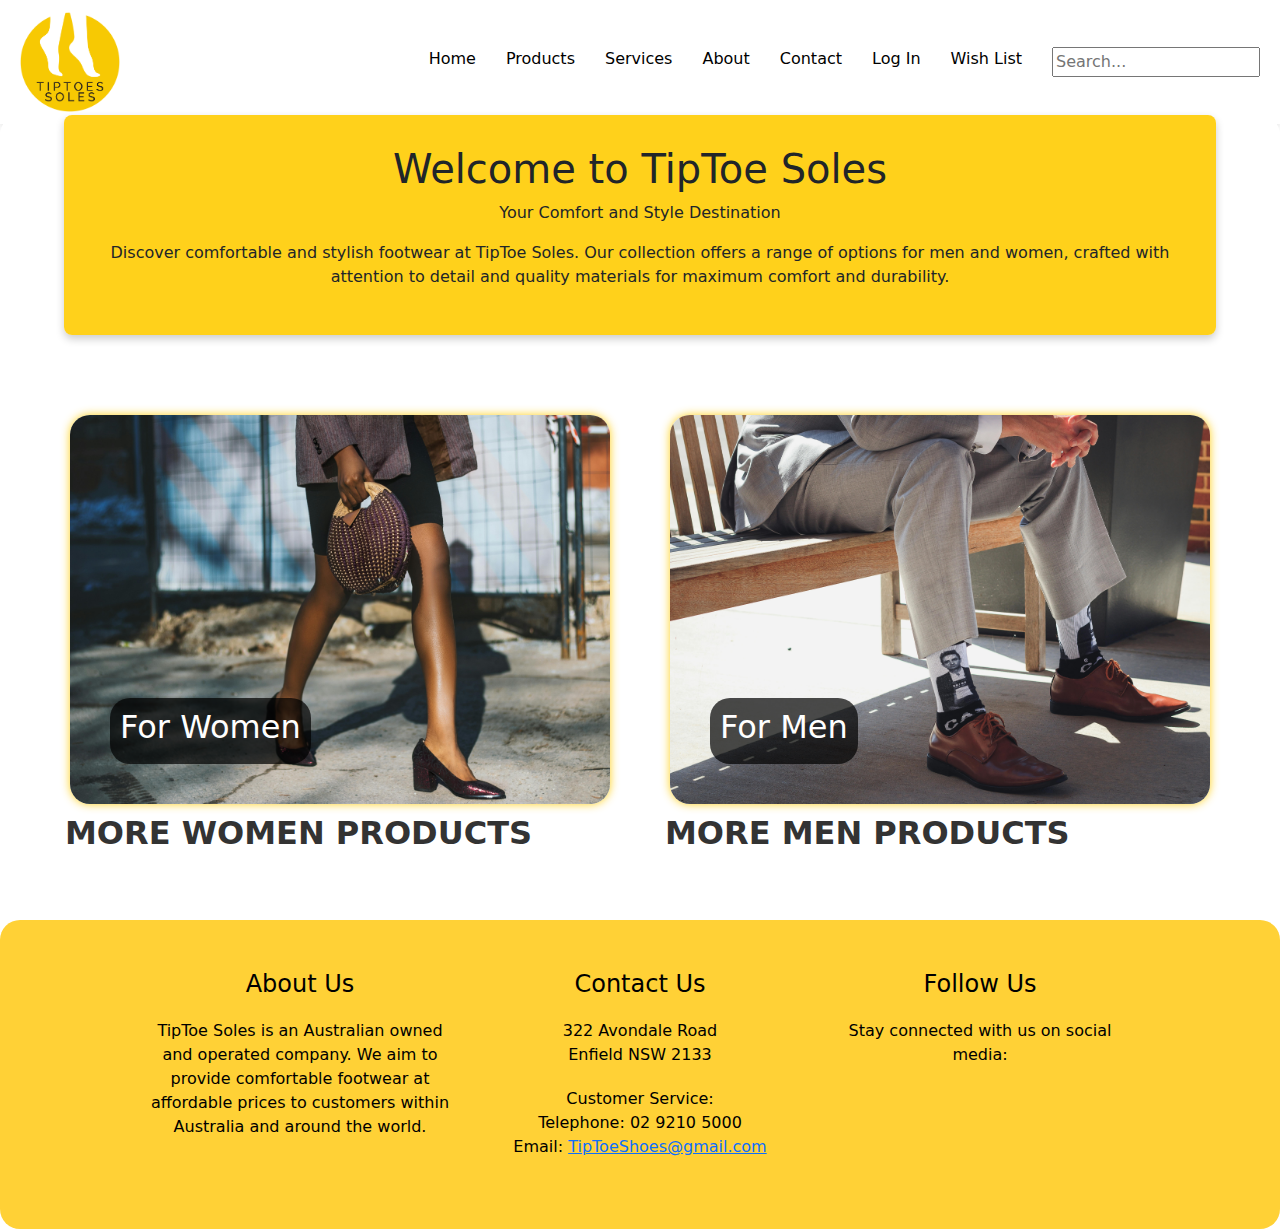
<file: products.html>
<!DOCTYPE html>
<html lang="en">
<head>
  <meta charset="UTF-8" />
  <meta name="viewport" content="width=device-width, initial-scale=1">

  <title>Tip ToeSoles - Products</title>

  <link rel="stylesheet" href="css/style.css" />
  <link rel="stylesheet" href="https://cdnjs.cloudflare.com/ajax/libs/font-awesome/6.0.0-beta2/css/all.min.css" integrity="sha512-YWzhKL2whUzgiheMoBFwW8CKV4qpHQAEuvilg9FAn5VJUDwKZZxkJNuGM4XkWuk94WCrrwslk8yWNGmY1EduTA==" crossorigin="anonymous" referrerpolicy="no-referrer" />
  <link href="https://cdn.jsdelivr.net/npm/bootstrap@5.3.3/dist/css/bootstrap.min.css" rel="stylesheet" integrity="sha384-QWTKZyjpPEjISv5WaRU9OFeRpok6YctnYmDr5pNlyT2bRjXh0JMhjY6hW+ALEwIH" crossorigin="anonymous">
</head>
<body id="product-wrapper">

  <header class="custom-header">
    <nav>
      <ul class='nav-bar'>
          <li class='logo'><a href='#'><img class="logo" src="images/TipToe Soles_Logo_colour.png" alt="Tip ToeSoles logo" /></a></li>
          <input type='checkbox' id='check' />
          <span class="menu">
              <li><a href="index.html">Home</a></li>
              
              <li>
                  <input type="checkbox" id="products-check" class="drop-check">
                  <label for="products-check" class="drop-label">
                      <div class="products-link-container">
                          <a href="products.html" id="products-link">Products</a>
                      </div>
                  </label>
                  <ul class="dropdown">
                      <li class="drop"><a href="Men.html">Men</a></li>
                      <li class="drop"><a href="Woman.html">Women</a></li>
                  </ul>
              </li>
              
              <li><a href="service.html">Services</a></li>
              <li><a href="about.html">About</a></li>
              <li><a href="contact.html">Contact</a></li>
              <li><a href="Login.html">Log In</a></li>
              <li><a href="wishlist.html">Wish List</a></li>
  
              <li class="search">
                  <input type="text" placeholder="Search...">
              </li>
  
              <label for="check" class="close-menu"><i class="fas fa-times"></i></label>
          </span>
          <label for="check" class="open-menu"><i class="fas fa-bars"></i></label>
      </ul>
  </nav>
  
  </header>

  <main class="product-main-content">
    <section class="product-intro">
      <h1>Welcome to TipToe Soles</h1>
      <p>Your Comfort and Style Destination</p>
      <p>Discover comfortable and stylish footwear at TipToe Soles. Our collection offers a range of options for men and women, crafted with attention to detail and quality materials for maximum comfort and durability.</p>
    </section>
    <section class="product-content-container">
      <article>
        <div class="product-image-caption-container">
          <img src="images/page2woman.jpg" alt="Women's footwear" width="400" height="200">
          <div class="product-caption">
            <h2>For Women</h2>
          </div>
        </div>
        <h2><a href="Woman.html">MORE WOMEN PRODUCTS</a></h2>
      </article>
      <article>
        <div class="product-image-caption-container">
          <img src="images/page2men.jpg" alt="Men's footwear" width="400" height="200">
          <div class="product-caption">
            <h2>For Men</h2>
          </div>
        </div>
        <h2><a href="Men.html">MORE MEN PRODUCTS</a></h2>
      </article>
    </section>
  </main>

  <footer class="product-footer">
    <div class="product-footer-container">
      <div class="product-footer-row">
        <div class="product-footer-col">
          <h4>About Us</h4>
          <p>TipToe Soles is an Australian owned and operated company. We aim to provide comfortable footwear at affordable prices to customers within Australia and around the world.</p>
        </div>
        <div class="product-footer-col">
          <h4>Contact Us</h4>
          <p>322 Avondale Road<br>Enfield NSW 2133</p>
          <p>Customer Service:<br>Telephone: 02 9210 5000<br>Email: <a href="mailto:TipToeShoes@gmail.com">TipToeShoes@gmail.com</a></p>
        </div>
        <div class="product-footer-col">
          <h4>Follow Us</h4>
          <p>Stay connected with us on social media:</p>
          <ul class="product-social-icons">
            <li><a href="#" aria-label="Facebook"><i class="fab fa-facebook"></i></a></li>
            <li><a href="#" aria-label="Twitter"><i class="fab fa-twitter"></i></a></li>
            <li><a href="#" aria-label="Instagram"><i class="fab fa-instagram"></i></a></li>
          </ul>
        </div>
      </div>
    </div>
  </footer>

  <script src="js/index.js"></script>
</body>
</html>
</file>
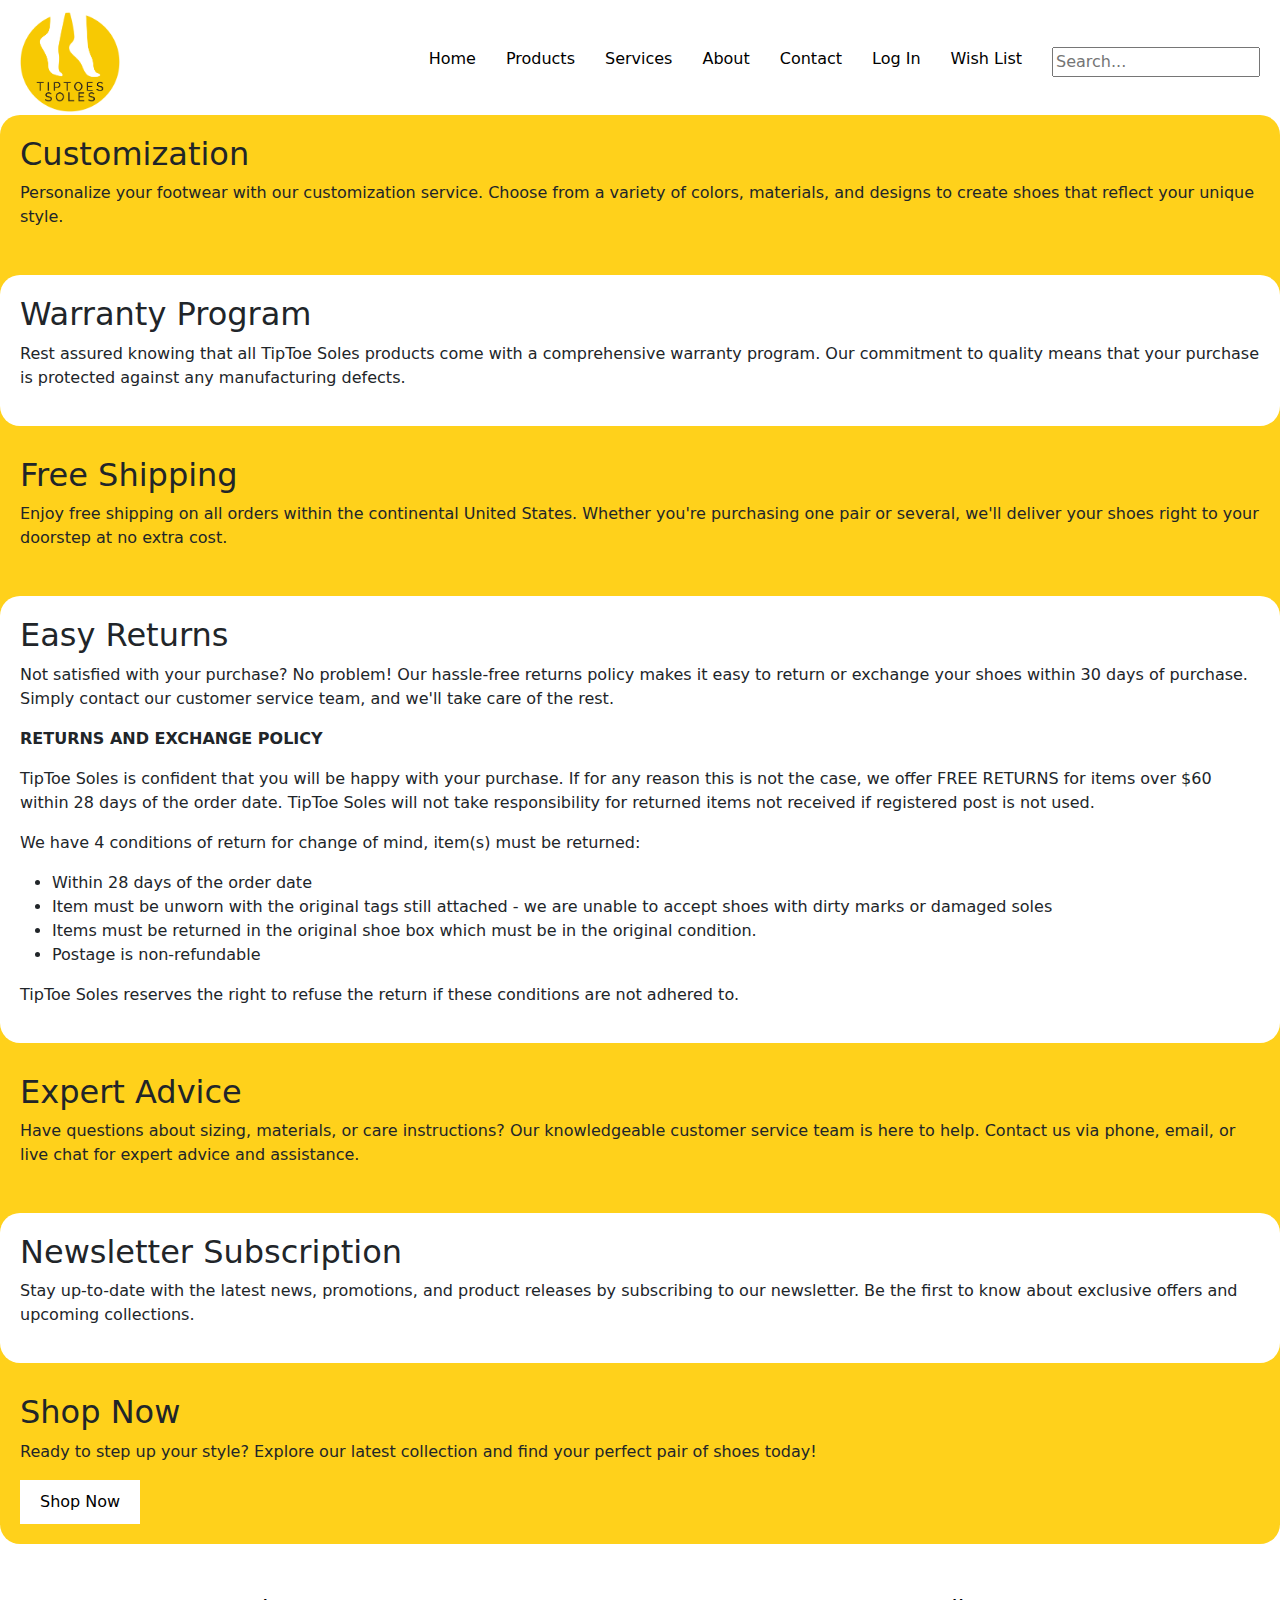
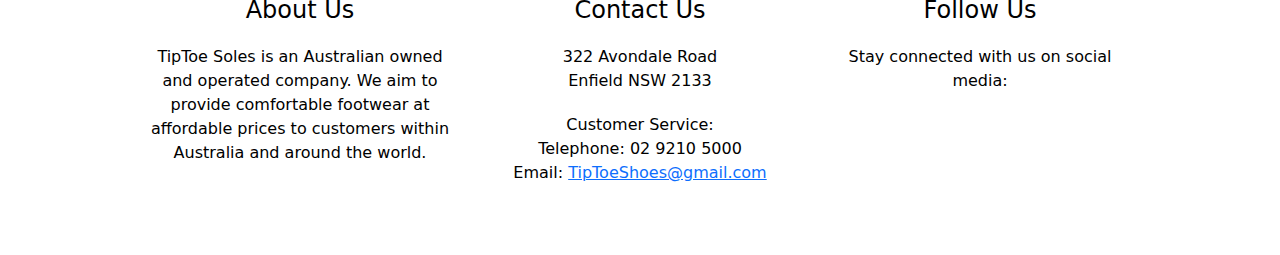
<file: service.html>
<!DOCTYPE html>
<html>
<head>
  <meta charset="UTF-8" />
  <meta name="viewport" content="width=device-width, initial-scale=1">

  <title>Tip ToeSoles</title>
  <link rel="stylesheet" href="css/style.css" />
  <link rel="stylesheet" href="https://cdnjs.cloudflare.com/ajax/libs/font-awesome/6.0.0-beta2/css/all.min.css" integrity="sha512-YWzhKL2whUzgiheMoBFwW8CKV4qpHQAEuvilg9FAn5VJUDwKZZxkJNuGM4XkWuk94WCrrwslk8yWNGmY1EduTA==" crossorigin="anonymous" referrerpolicy="no-referrer" />
  <link href="https://cdn.jsdelivr.net/npm/bootstrap@5.3.3/dist/css/bootstrap.min.css" rel="stylesheet" integrity="sha384-QWTKZyjpPEjISv5WaRU9OFeRpok6YctnYmDr5pNlyT2bRjXh0JMhjY6hW+ALEwIH" crossorigin="anonymous">
</head>
<body id="wrapper">

<header>
    <nav>
        <ul class='nav-bar'>
            <li class='logo'><a href='#'><img class="logo" src="images/TipToe Soles_Logo_colour.png" alt="Tip ToeSoles logo" /></a></li>
            <input type='checkbox' id='check' />
            <span class="menu">
                <li><a href="index.html">Home</a></li>
                
                <li>
                    <input type="checkbox" id="products-check" class="drop-check">
                    <label for="products-check" class="drop-label">
                        <div class="products-link-container">
                            <a href="products.html" id="products-link">Products</a>
                        </div>
                    </label>
                    <ul class="dropdown">
                        <li class="drop"><a href="Men.html">Men</a></li>
                        <li class="drop"><a href="Woman.html">Women</a></li>
                    </ul>
                </li>
                
                <li><a href="service.html">Services</a></li>
                <li><a href="about.html">About</a></li>
                <li><a href="contact.html">Contact</a></li>
                <li><a href="Login.html">Log In</a></li>
                <li><a href="wishlist.html">Wish List</a></li>
    
                <li class="search">
                    <input type="text" placeholder="Search...">
                    
                </li>
    
                <label for="check" class="close-menu"><i class="fas fa-times"></i></label>
            </span>
            <label for="check" class="open-menu"><i class="fas fa-bars"></i></label>
        </ul>
    </nav>
    
</header>

<main >
  <article class="yellow">
      <h2>Customization</h2>
      <p>Personalize your footwear with our customization service. Choose from a variety of colors, materials, and designs to create shoes that reflect your unique style.</p>
  </article>
  <article class="white">
      <h2>Warranty Program</h2>
      <p>Rest assured knowing that all TipToe Soles products come with a comprehensive warranty program. Our commitment to quality means that your purchase is protected against any manufacturing defects.</p>
  </article>
  <article class="yellow">
      <h2>Free Shipping</h2>
      <p>Enjoy free shipping on all orders within the continental United States. Whether you're purchasing one pair or several, we'll deliver your shoes right to your doorstep at no extra cost.</p>
  </article>
  <article class="white">
      <h2>Easy Returns</h2>
      <p>Not satisfied with your purchase? No problem! Our hassle-free returns policy makes it easy to return or exchange your shoes within 30 days of purchase. Simply contact our customer service team, and we'll take care of the rest.</p>
      <p><strong>RETURNS AND EXCHANGE POLICY</strong></p>
      <p>TipToe Soles is confident that you will be happy with your purchase. If for any reason this is not the case, we offer FREE RETURNS for items over $60 within 28 days of the order date. TipToe Soles will not take responsibility for returned items not received if registered post is not used.</p>
      <p>We have 4 conditions of return for change of mind, item(s) must be returned:</p>
      <ul>
          <li>Within 28 days of the order date</li>
          <li>Item must be unworn with the original tags still attached - we are unable to accept shoes with dirty marks or damaged soles</li>
          <li>Items must be returned in the original shoe box which must be in the original condition.</li>
          <li>Postage is non-refundable</li>
      </ul>
      <p>TipToe Soles reserves the right to refuse the return if these conditions are not adhered to.</p>
  </article>
  <article class="yellow">
      <h2>Expert Advice</h2>
      <p>Have questions about sizing, materials, or care instructions? Our knowledgeable customer service team is here to help. Contact us via phone, email, or live chat for expert advice and assistance.</p>
  </article>
  <article class="white">
      <h2>Newsletter Subscription</h2>
      <p>Stay up-to-date with the latest news, promotions, and product releases by subscribing to our newsletter. Be the first to know about exclusive offers and upcoming collections.</p>
  </article>
  <article class="yellow">
      <h2>Shop Now</h2>
      <p>Ready to step up your style? Explore our latest collection and find your perfect pair of shoes today!</p>
      <button onclick="window.location.href='products.html'">Shop Now</button>
  </article>
</main>

<footer class="site-footer">
    <div class="footer-container">
      <div class="footer-row">
        <div class="footer-col">
          <h4>About Us</h4>
          <p>TipToe Soles is an Australian owned and operated company. We aim to provide comfortable footwear at affordable prices to customers within Australia and around the world.</p>
        </div>
        <div class="footer-col">
          <h4>Contact Us</h4>
          <p>322 Avondale Road<br>Enfield NSW 2133</p>
          <p>Customer Service:<br>Telephone: 02 9210 5000<br>Email: <a href="mailto:TipToeShoes@gmail.com">TipToeShoes@gmail.com</a></p>
        </div>
        <div class="footer-col">
          <h4>Follow Us</h4>
          <p>Stay connected with us on social media:</p>
          <ul class="social-icons">
            <li><a href="#"><i class="fab fa-facebook"></i></a></li>
            <li><a href="#"><i class="fab fa-twitter"></i></a></li>
            <li><a href="#"><i class="fab fa-instagram"></i></a></li>
          </ul>
        </div>
      </div>
    </div>
  </footer>
  



<script src="https://cdn.jsdelivr.net/npm/bootstrap@5.3.3/dist/js/bootstrap.bundle.min.js" integrity="sha384-YvpcrYf0tY3lHB60NNkmXc5s9fDVZLESaAA55NDzOxhy9GkcIdslK1eN7N6jIeHz" crossorigin="anonymous"></script>
<script src="js/index.js"></script>

</body>
</html>
</file>
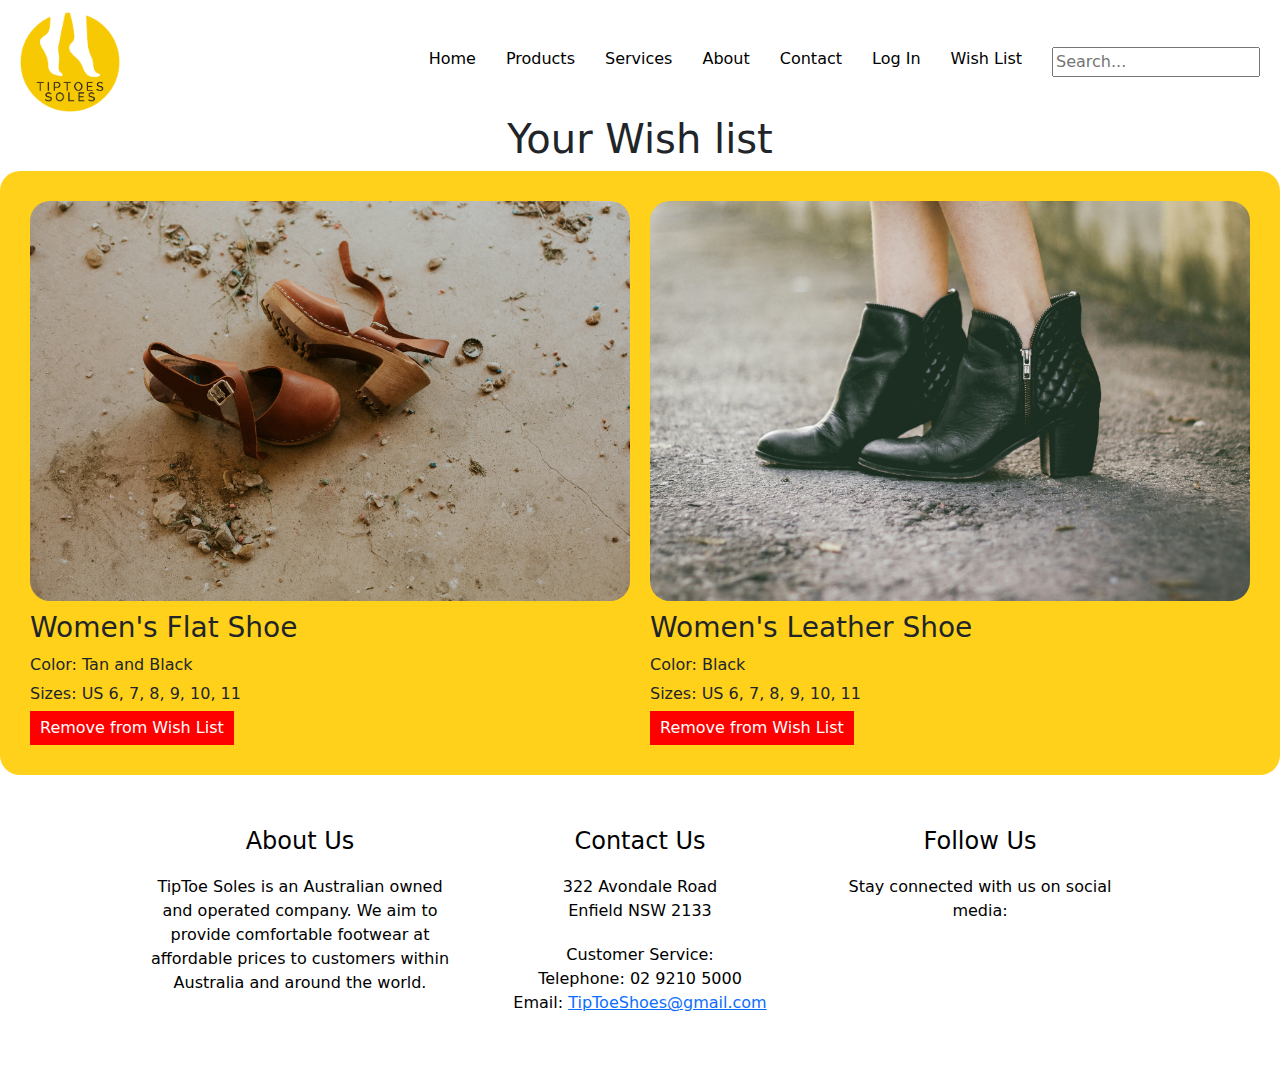
<file: wishlist.html>
<!DOCTYPE html>
<html>
<head>
  <meta charset="UTF-8" />
  <meta name="viewport" content="width=device-width, initial-scale=1">

  <title>Tip ToeSoles</title>
  <link rel="stylesheet" href="css/style.css"/>
  <link rel="stylesheet" href="https://cdnjs.cloudflare.com/ajax/libs/font-awesome/6.0.0-beta2/css/all.min.css" integrity="sha512-YWzhKL2whUzgiheMoBFwW8CKV4qpHQAEuvilg9FAn5VJUDwKZZxkJNuGM4XkWuk94WCrrwslk8yWNGmY1EduTA==" crossorigin="anonymous" referrerpolicy="no-referrer" />
  <link href="https://cdn.jsdelivr.net/npm/bootstrap@5.3.3/dist/css/bootstrap.min.css" rel="stylesheet" integrity="sha384-QWTKZyjpPEjISv5WaRU9OFeRpok6YctnYmDr5pNlyT2bRjXh0JMhjY6hW+ALEwIH" crossorigin="anonymous">
</head>
<body id="wrapper">

  <header>
    <nav>
        <ul class='nav-bar'>
            <li class='logo'><a href='index.html'><img class="logo" src="images/TipToe Soles_Logo_colour.png" alt="Tip ToeSoles logo" /></a></li>
            <input type='checkbox' id='check' />
            <span class="menu">
                <li><a href="index.html">Home</a></li>
                
                <li>
                    <input type="checkbox" id="products-check" class="drop-check">
                    <label for="products-check" class="drop-label">
                        <div class="products-link-container">
                            <a href="products.html" id="products-link">Products</a>
                        </div>
                    </label>
                    <ul class="dropdown">
                        <li class="drop"><a href="Men.html">Men</a></li>
                        <li class="drop"><a href="Woman.html">Women</a></li>
                    </ul>
                </li>
                
                <li><a href="service.html">Services</a></li>
                <li><a href="about.html">About</a></li>
                <li><a href="contact.html">Contact</a></li>
                <li><a href="Login.html">Log In</a></li>
                <li><a href="wishlist.html">Wish List</a></li>
    
                <li class="search">
                    <input type="text" placeholder="Search...">
                    
                </li>
    
                <label for="check" class="close-menu"><i class="fas fa-times"></i></label>
            </span>
            <label for="check" class="open-menu"><i class="fas fa-bars"></i></label>
        </ul>
    </nav>
    
  
</header>

<h1>Your Wish list</h1>

<main class="wishlist-main">
    <div class="wishlist-container">
        <!-- Wish list items -->
        <div class="wishlist-item-container">
            <div class="wishlist-item">
                <img src="images/Sally Black.jpg" alt="Sally Shoe" class="wishlist-item-image">
                <h3 class="wishlist-item-title">Women's Flat Shoe</h3>
                <p class="wishlist-item-details">Color: Tan and Black</p>
                <p class="wishlist-item-details">Sizes: US 6, 7, 8, 9, 10, 11</p>
                <button class="wishlist-remove-button">Remove from Wish List</button>
            </div>
        </div>

        <div class="wishlist-item-container">
            <div class="wishlist-item">
                <img src="images/Heavenly Black.jpg" alt="Heavenly Shoe" class="wishlist-item-image">
                <h3 class="wishlist-item-title">Women's Leather Shoe</h3>
                <p class="wishlist-item-details">Color: Black</p>
                <p class="wishlist-item-details">Sizes: US 6, 7, 8, 9, 10, 11</p>
                <button class="wishlist-remove-button">Remove from Wish List</button>
            </div>
        </div>
    </div>
</main>


<footer class="site-footer">
    <div class="footer-container">
      <div class="footer-row">
        <div class="footer-col">
          <h4>About Us</h4>
          <p>TipToe Soles is an Australian owned and operated company. We aim to provide comfortable footwear at affordable prices to customers within Australia and around the world.</p>
        </div>
        <div class="footer-col">
          <h4>Contact Us</h4>
          <p>322 Avondale Road<br>Enfield NSW 2133</p>
          <p>Customer Service:<br>Telephone: 02 9210 5000<br>Email: <a href="mailto:TipToeShoes@gmail.com">TipToeShoes@gmail.com</a></p>
        </div>
        <div class="footer-col">
          <h4>Follow Us</h4>
          <p>Stay connected with us on social media:</p>
          <ul class="social-icons">
            <li><a href="#"><i class="fab fa-facebook"></i></a></li>
            <li><a href="#"><i class="fab fa-twitter"></i></a></li>
            <li><a href="#"><i class="fab fa-instagram"></i></a></li>
          </ul>
        </div>
      </div>
    </div>
  </footer>
  
  
  
 

  


<script src="https://cdn.jsdelivr.net/npm/bootstrap@5.3.3/dist/js/bootstrap.bundle.min.js" integrity="sha384-YvpcrYf0tY3lHB60NNkmXc5s9fDVZLESaAA55NDzOxhy9GkcIdslK1eN7N6jIeHz" crossorigin="anonymous"></script>
<script src="js/index.js"></script>


</body>
</html>
</file>
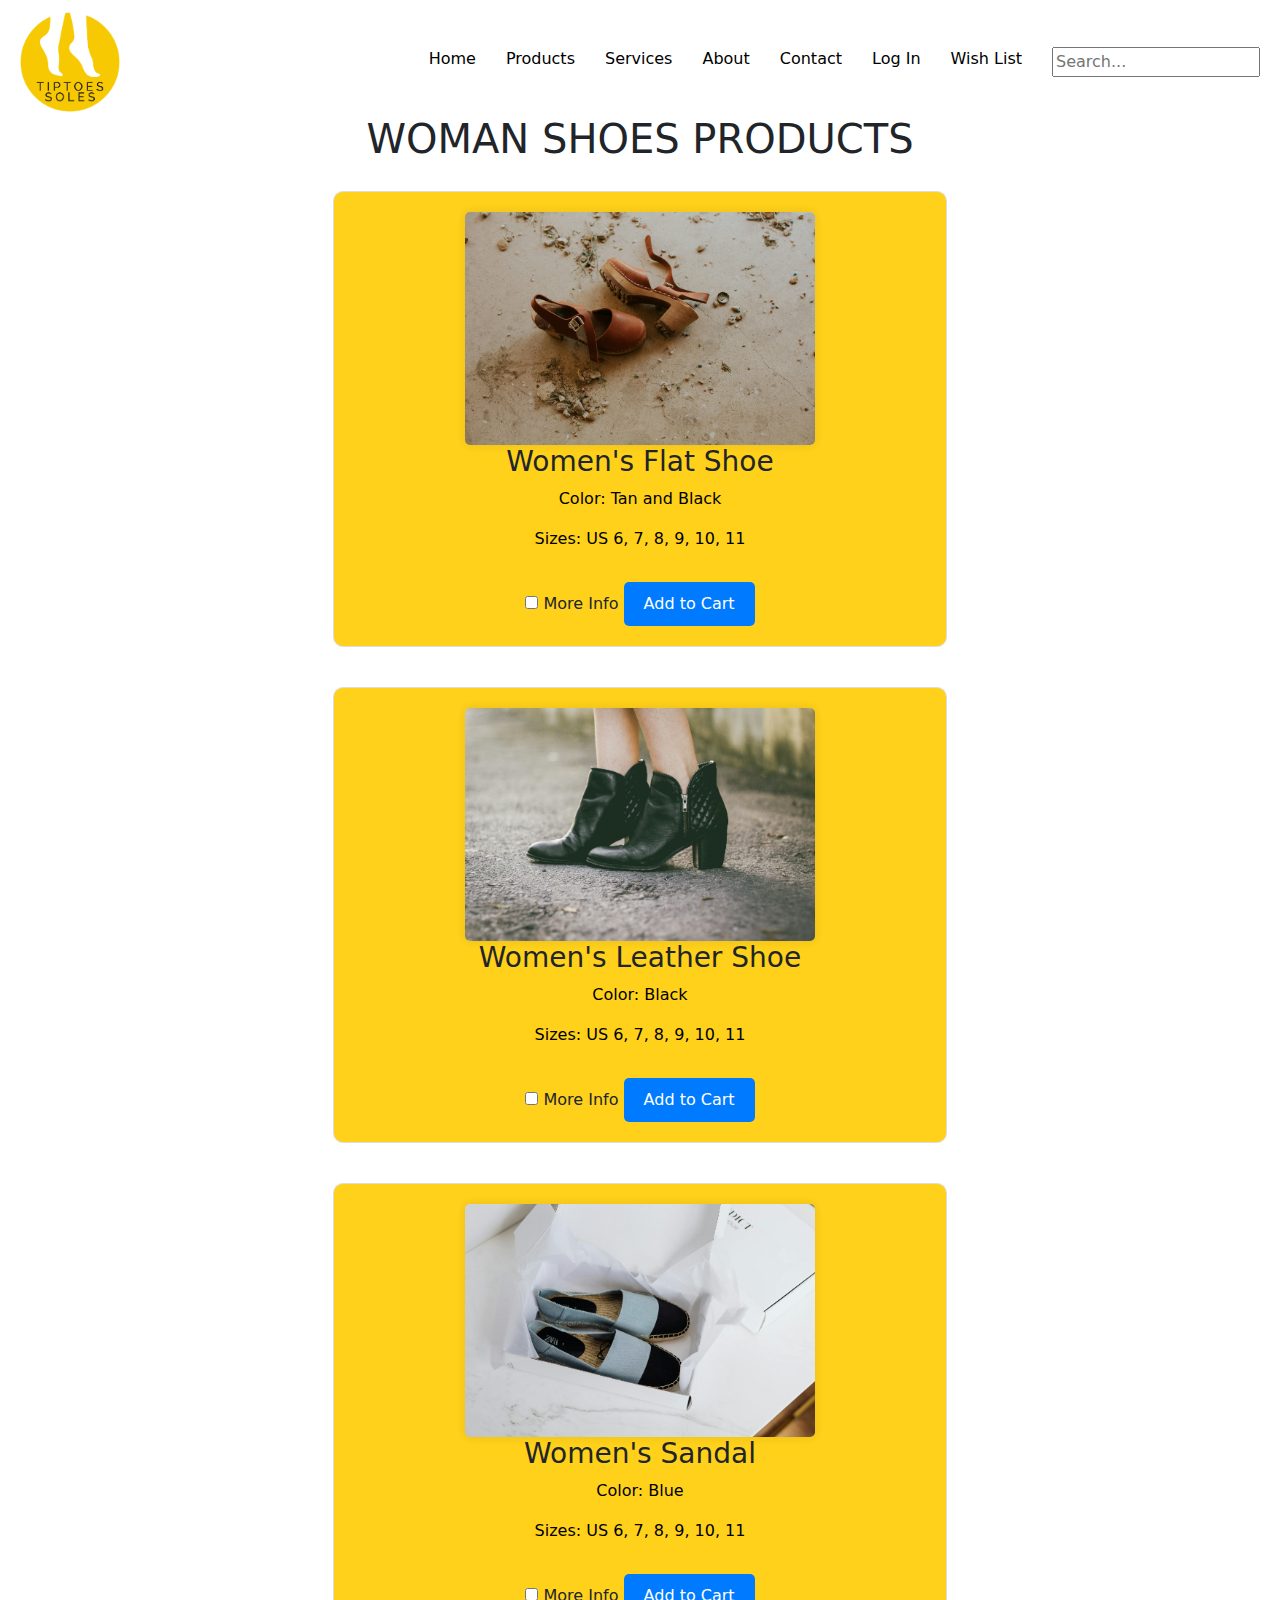
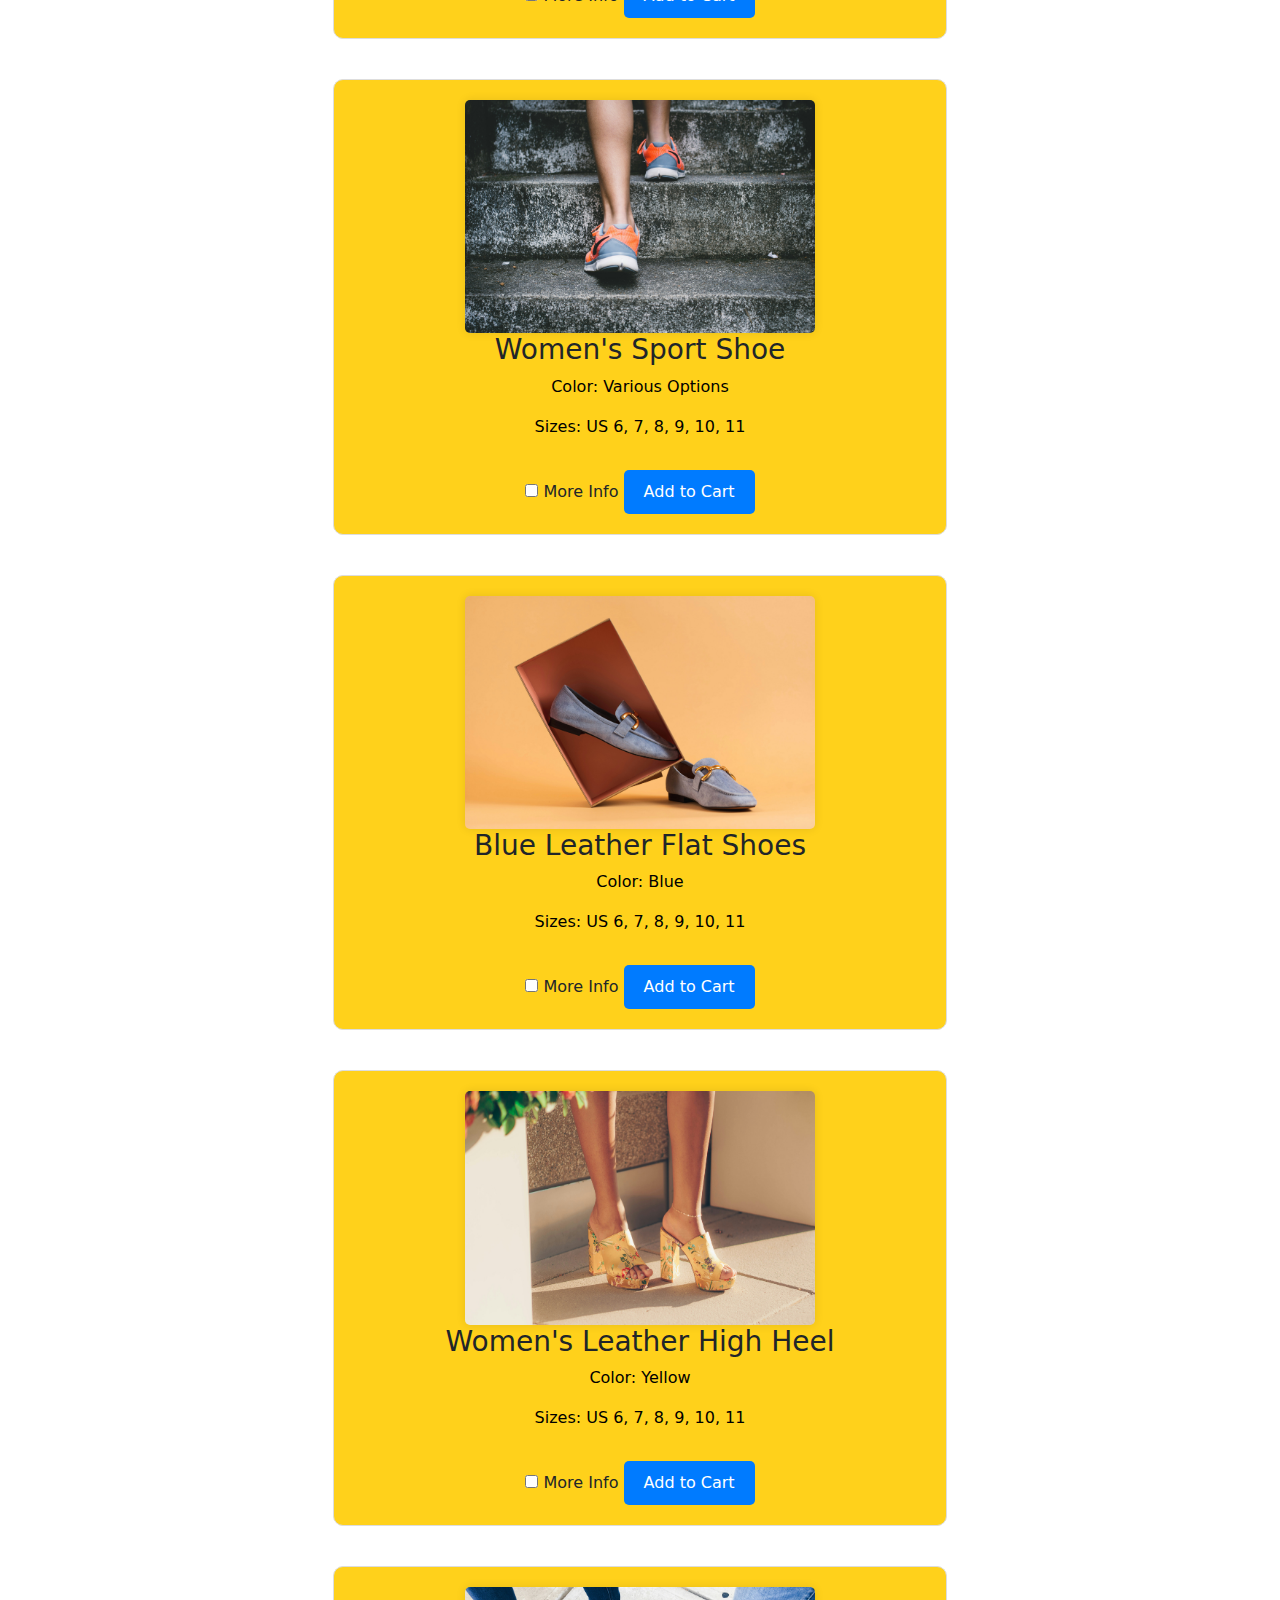
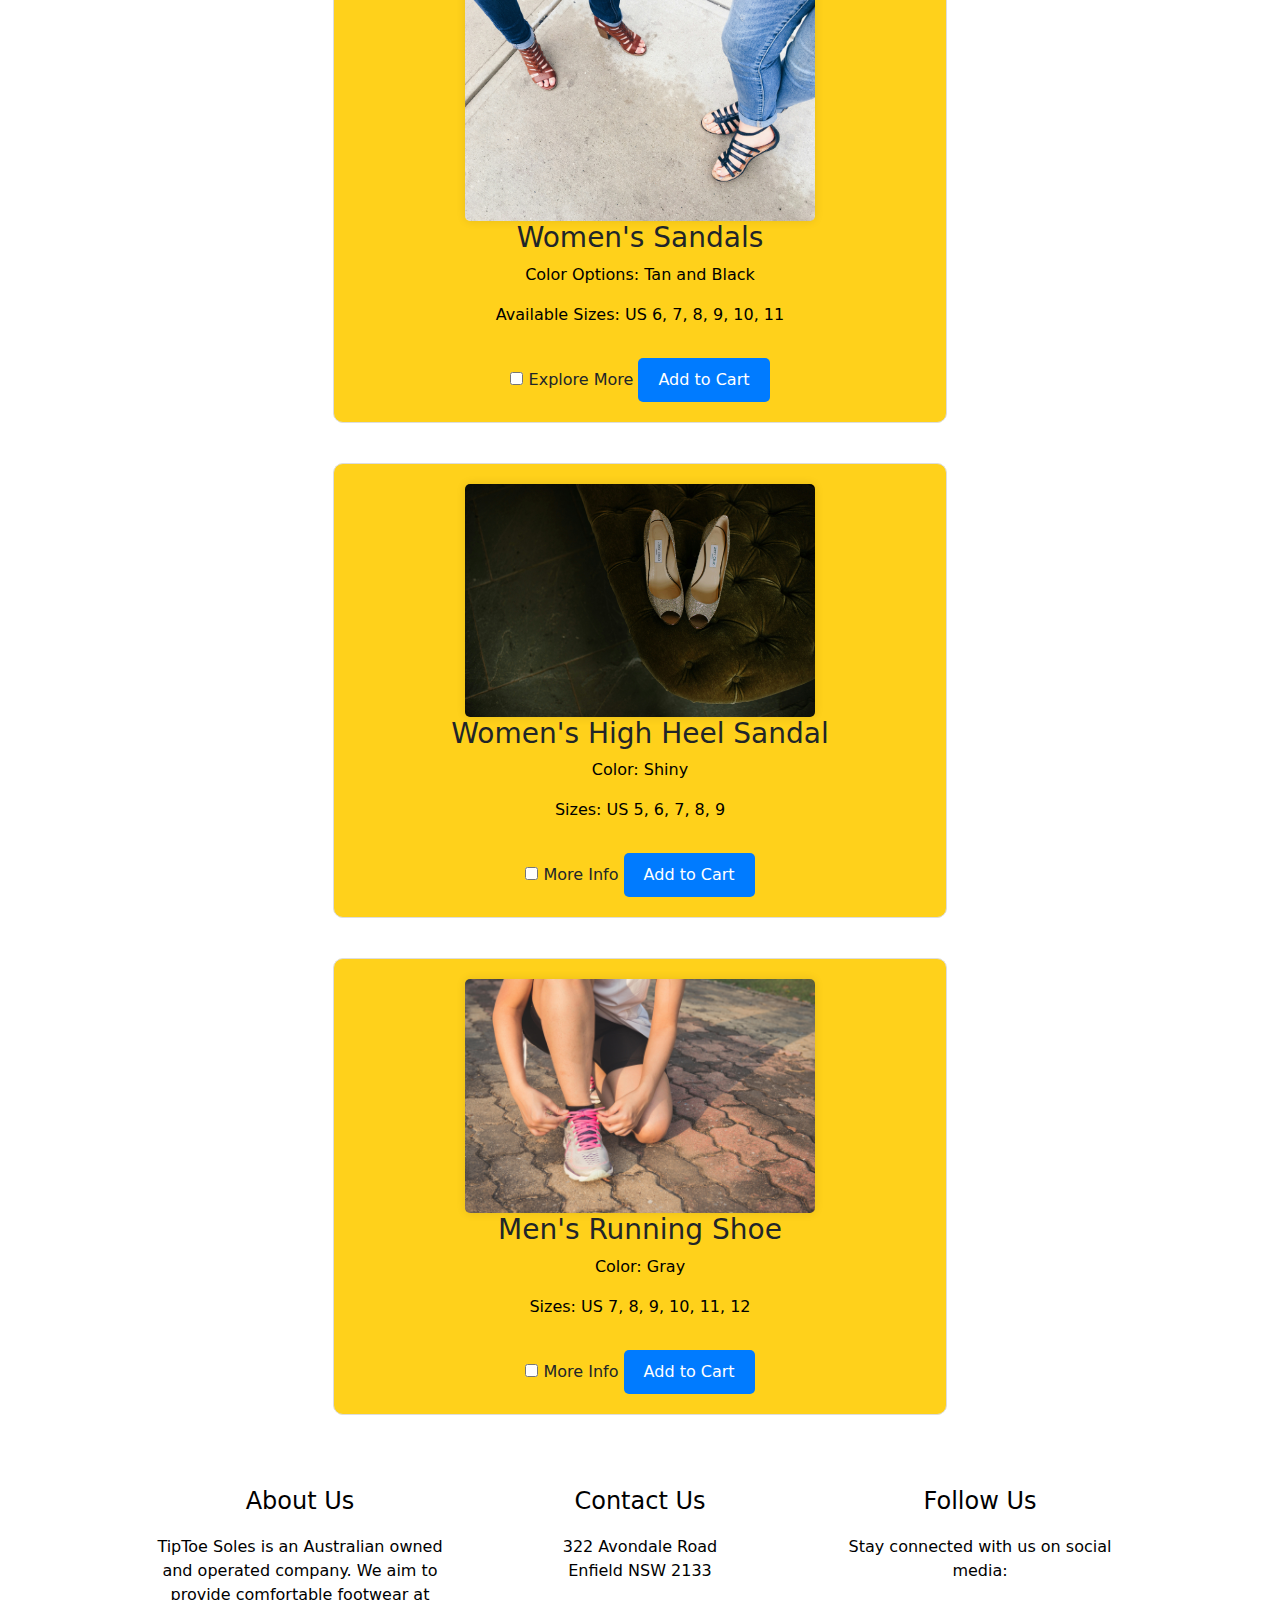
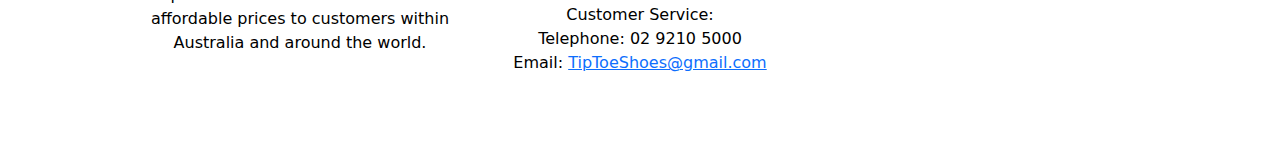
<file: Woman.html>
<!DOCTYPE html>
<html>
<head>
  <meta charset="UTF-8" />
  <meta name="viewport" content="width=device-width, initial-scale=1">

  <title>Tip ToeSoles</title>
  <link rel="stylesheet" href="css/style.css" />
  <link rel="stylesheet" href="https://cdnjs.cloudflare.com/ajax/libs/font-awesome/6.0.0-beta2/css/all.min.css" integrity="sha512-YWzhKL2whUzgiheMoBFwW8CKV4qpHQAEuvilg9FAn5VJUDwKZZxkJNuGM4XkWuk94WCrrwslk8yWNGmY1EduTA==" crossorigin="anonymous" referrerpolicy="no-referrer" />
  <link href="https://cdn.jsdelivr.net/npm/bootstrap@5.3.3/dist/css/bootstrap.min.css" rel="stylesheet" integrity="sha384-QWTKZyjpPEjISv5WaRU9OFeRpok6YctnYmDr5pNlyT2bRjXh0JMhjY6hW+ALEwIH" crossorigin="anonymous">
</head>
<body id="wrapper">

    <header>
        <nav>
            <ul class='nav-bar'>
                <li class='logo'><a href='index.html'><img class="logo" src="images/TipToe Soles_Logo_colour.png" alt="Tip ToeSoles logo" /></a></li>
                <input type='checkbox' id='check' />
                <span class="menu">
                    <li><a href="index.html">Home</a></li>
                    
                    <li>
                        <input type="checkbox" id="products-check" class="drop-check">
                        <label for="products-check" class="drop-label">
                            <div class="products-link-container">
                                <a href="products.html" id="products-link">Products</a>
                            </div>
                        </label>
                        <ul class="dropdown">
                            <li class="drop"><a href="Men.html">Men</a></li>
                            <li class="drop"><a href="Woman.html">Women</a></li>
                        </ul>
                    </li>
                    
                    <li><a href="service.html">Services</a></li>
                    <li><a href="about.html">About</a></li>
                    <li><a href="contact.html">Contact</a></li>
                    <li><a href="Login.html">Log In</a></li>
                    <li><a href="wishlist.html">Wish List</a></li>
        
                    <li class="search">
                        <input type="text" placeholder="Search...">
                        
                    </li>
        
                    <label for="check" class="close-menu"><i class="fas fa-times"></i></label>
                </span>
                <label for="check" class="open-menu"><i class="fas fa-bars"></i></label>
            </ul>
        </nav>
        
      </header>
    
<h1>WOMAN SHOES PRODUCTS</h1>
  <div class="shoes-container">
    <!-- First Set of Shoes -->
    <div class="product-container">
        <!-- Sally Shoe -->
        <div class="product">
            <img src="images/Sally Black.jpg" alt="Sally Shoe" class="sallyimg">
            
            <h3>Women's Flat Shoe</h3>
            <p>Color: Tan and Black</p>
            <div class="sizes-info sally-sizes">
                <p>Sizes: US 6, 7, 8, 9, 10, 11</p>
            </div>
            <input type="checkbox" id="sally-dropdown" class="drop-check">
            <label for="sally-dropdown" class="drop-label">More Info</label>
            <div class="dropdown sally-dropdown">
                <p>
                    Sally, our new favorite lightweight flat, offers serious comfort goals with its soft semi-lined uppers and padded arch support.
                </p>
                <ul>
                    <li>Soft smooth leather uppers</li>
                    <li>Semi-lined uppers for a soft unstructured feel</li>
                    <li>Super comfortable insole & padded arch support</li>
                    <li>Super lightweight outsole helps to absorb shock</li>
                    <li>Flexible & grippy outsole</li>
                </ul>
                <p><strong>Materials & Details:</strong></p>
                <ul>
                    <li>Product Code: 301818</li>
                    <li>Sole Material: Phylon rubber</li>
                    <li>Sock Material: Pigskin</li>
                    <li>Lining Material: Leather/synthetic</li>
                    <li>Upper Material: Leather</li>
                </ul>
            </div>
            
            <button>Add to Cart</button>
        </div>

        <!-- Heavenly Shoe -->
        <div class="product">
            <img src="images/Heavenly Black.jpg" alt="Heavenly Shoe">
            <h3>Women's Leather Shoe</h3>
            <p>Color: Black</p>
            <div class="sizes-info heavenly-sizes">
                <p>Sizes: US 6, 7, 8, 9, 10, 11</p>
            </div>
            <input type="checkbox" id="heavenly-dropdown" class="drop-check">
            <label for="heavenly-dropdown" class="drop-label">More Info</label>
            <div class="dropdown heavenly-dropdown">
                <p>Price: $90.00</p>
            <p>
                Perfect for those on their feet all day who require leather uppers for easy cleaning. Featuring a super flexible and grippy outsole for durability and a soft padded footbed for extra comfort.
            </p>
            <ul>
                <li>Soft leather uppers and lightly padded collar</li>
                <li>Plush footbed for added comfort</li>
                <li>Recycled heel grip</li>
                <li>Flexible and grippy outsole with 10% recycled material</li>
            </ul>
            <p><strong>Materials & Details:</strong></p>
            <ul>
                <li>Product Code: 21960</li>
                <li>Sole Material: Rubber</li>
                <li>Sock Material: Pigskin</li>
                <li>Lining Material: Unlined</li>
                <li>Upper Material: Leather</li>
            </ul>
            </div>
            
            <button>Add to Cart</button>
        </div>

        <!-- Clancy Shoe -->
        <div class="product">
            <img src="images/Clancy Blue.jpg" alt="Clancy Shoe">
            <h3>Women's Sandal</h3>
            <p>Color: Blue</p>
            <div class="sizes-info clancy-sizes">
                <p>Sizes: US 6, 7, 8, 9, 10, 11</p>
            </div>
            <input type="checkbox" id="clancy-dropdown" class="drop-check">
            <label for="clancy-dropdown" class="drop-label">More Info</label>
            <div class="dropdown clancy-dropdown">
                <p>Price: $59.00</p>
            <p>
                The Clancy sandal allows air circulation due to the holes on each side. These sandals provide support to tired feet. The arch support design eliminates any strain or imbalance. Stretchable mesh fabric allows an easy fit Memory foam insoles.
            </p>
            <p><strong>Materials & Details:</strong></p>
            <ul>
                <li>Product Code: 30182</li>
                <li>Sole Material: Rubber</li>
                <li>Sock Material: Pigskin</li>
                <li>Lining Material: Unlined</li>
                <li>Upper Material: Leather</li>
            </ul>
            </div>
            
            <button>Add to Cart</button>
        </div>
    </div>

   

    
</div>


<div class="shoes-container">

    <div class="product-container">
  
        <div class="product">
            <img src="images/womansportshoe.jpg" alt="Woman's Sport Shoe" class="sportimg">
            
            <h3>Women's Sport Shoe</h3>
            <p>Color: Various Options</p>
            <div class="sizes-info sport-sizes">
                <p>Sizes: US 6, 7, 8, 9, 10, 11</p>
            </div>
            <input type="checkbox" id="sport-dropdown" class="drop-check">
            <label for="sport-dropdown" class="drop-label">More Info</label>
            <div class="dropdown sport-dropdown">
                <p>
                    Elevate your performance with our women's sport shoe, designed for comfort and agility during your workouts.
                </p>
                <ul>
                    <li>Breathable and lightweight construction</li>
                    <li>Enhanced support for lateral movements</li>
                    <li>Cushioned insole for shock absorption</li>
                    <li>Durable and flexible outsole for traction</li>
                    <li>Available in various color options</li>
                </ul>
                <p><strong>Materials & Details:</strong></p>
                <ul>
                    <li>Product Code: 235764</li>
                    <li>Sole Material: [Insert Material]</li>
                    <li>Sock Material: [Insert Material]</li>
                    <li>Lining Material: [Insert Material]</li>
                    <li>Upper Material: [Insert Material]</li>
                </ul>
            </div>
            
            <button>Add to Cart</button>
        </div>
  
  
        <div class="product">
            <img src="images/blueflatshoe.jpg" alt="Blue Leather Flat Shoes" class="flatimg">
            
            <h3>Blue Leather Flat Shoes</h3>
            <p>Color: Blue</p>
            <div class="sizes-info flat-sizes">
                <p>Sizes: US 6, 7, 8, 9, 10, 11</p>
            </div>
            <input type="checkbox" id="flat-dropdown" class="drop-check">
            <label for="flat-dropdown" class="drop-label">More Info</label>
            <div class="dropdown flat-dropdown">
                <p>
                    Step out in style with our blue leather flat shoes, crafted for both comfort and elegance.
                </p>
                <ul>
                    <li>Premium leather construction</li>
                    <li>Classic flat design for everyday wear</li>
                    <li>Soft and breathable interior</li>
                    <li>Durable rubber outsole for traction</li>
                    <li>Available in various sizes</li>
                </ul>
                <p><strong>Materials & Details:</strong></p>
                <ul>
                    <li>Product Code: 235764</li>
                    <li>Sole Material: Rubber</li>
                    <li>Sock Material: Leather</li>
                    <li>Lining Material: Textile</li>
                    <li>Upper Material: Leather</li>
                </ul>
            </div>
            
            <button>Add to Cart</button>
        </div>
        
  
  
        
  
        <div class="product">
            <img src="images/highhills.jpg" alt="Yellow High Heel">
            <h3>Women's Leather High Heel</h3>
            <p>Color: Yellow</p>
            <div class="sizes-info heavenly-sizes">
                <p>Sizes: US 6, 7, 8, 9, 10, 11</p>
            </div>
            <input type="checkbox" id="highhills-dropdown" class="drop-check">
            <label for="highhills-dropdown" class="drop-label">More Info</label>
            <div class="dropdown highhills-dropdown">
                <p>Price: $90.00</p>
                <p>
                    Perfect for those on their feet all day who require leather uppers for easy cleaning. Featuring a super flexible and grippy outsole for durability and a soft padded footbed for extra comfort.
                </p>
                <ul>
                    <li>Soft leather uppers and lightly padded collar</li>
                    <li>Plush footbed for added comfort</li>
                    <li>Recycled heel grip</li>
                    <li>Flexible and grippy outsole with 10% recycled material</li>
                </ul>
                <p><strong>Materials & Details:</strong></p>
                <ul>
                    <li>Product Code:</li>
                    <li>Sole Material: Rubber</li>
                    <li>Sock Material: Pigskin</li>
                    <li>Lining Material: Unlined</li>
                    <li>Upper Material: Leather</li>
                </ul>
            </div>
            
            <button>Add to Cart</button>
          </div>
          </div>
</div>   
        
    
    
    



<div class="shoes-container">
    <!-- First Set of Shoes -->
    <div class="product-container">
        <!-- Sally Shoe -->
        <div class="product">
            <img src="images/sandles.jpg" alt="Sally Shoe" class="sallyimg">
            
            <h3>Women's Sandals</h3>
    <p>Color Options: Tan and Black</p>
    <div class="sizes-info sally-sizes">
        <p>Available Sizes: US 6, 7, 8, 9, 10, 11</p>
    </div>
    <input type="checkbox" id="sally-dropdown" class="drop-check">
    <label for="sally-dropdown" class="drop-label">Explore More</label>
    <div class="dropdown sally-dropdown">
        <p>
            Meet Sally, the epitome of airy elegance in sandals. Crafted with delicately semi-lined uppers and cushioned arch support, Sally redefines comfort in style.
        </p>
        <ul>
            <li>Luxuriously soft leather uppers</li>
            <li>Semi-lined for a gentle, unrestricted feel</li>
            <li>Indulgent insole with ample arch support</li>
            <li>Whisper-light outsole to cushion every step</li>
            <li>Flexible and traction-enhanced outsole</li>
        </ul>
        <p><strong>Materials & Specifications:</strong></p>
        <ul>
            <li>Product Code: 301818</li>
            <li>Sole Material: Phylon rubber</li>
            <li>Sock Material: Pigskin</li>
            <li>Lining Material: Leather/synthetic blend</li>
            <li>Upper Material: Genuine Leather</li>
        </ul>
    </div>

            
            <button>Add to Cart</button>
        </div>

        <!-- Heavenly Shoe -->
        <div class="product">
            <img src="images/shinyhigh heels.jpg" alt="Sally Shoe" class="sallyimg">
            <h3>Women's High Heel Sandal</h3>
            <p>Color: Shiny</p>
            <div class="sizes-info shiny-sizes">
                <p>Sizes: US 5, 6, 7, 8, 9</p>
            </div>
            <input type="checkbox" id="shiny-dropdown" class="drop-check">
            <label for="shiny-dropdown" class="drop-label">More Info</label>
            <div class="dropdown shiny-dropdown">
                <p>
                    Elevate your look with our sophisticated high heel sandal, boasting a glossy finish for an added touch of refinement.
                </p>
                <ul>
                    <li>Elegant design complemented by a lustrous finish</li>
                    <li>Stable heel construction for enhanced height</li>
                    <li>Cushioned insole ensures comfort during extended wear</li>
                    <li>Secure ankle strap for confident steps</li>
                    <li>Perfect choice for formal events or evenings out</li>
                </ul>
                <p><strong>Materials & Details:</strong></p>
                <ul>
                    <li>Product Code: 409542</li>
                    <li>Heel Material: Acrylic</li>
                    <li>Insole Material: Synthetic</li>
                    <li>Lining Material: Leather</li>
                    <li>Upper Material: Synthetic</li>
                </ul>
            </div>

            
            <button>Add to Cart</button>
        </div>

        <!-- Running Shoe -->
<div class="product">
    <img src="images/runningshoes.jpg" alt="Running Shoe">
    <h3>Men's Running Shoe</h3>
    <p>Color: Gray</p>
    <div class="sizes-info running-sizes">
        <p>Sizes: US 7, 8, 9, 10, 11, 12</p>
    </div>
    <input type="checkbox" id="running-dropdown" class="drop-check">
    <label for="running-dropdown" class="drop-label">More Info</label>
    <div class="dropdown running-dropdown">
        <p>Price: $79.00</p>
        <p>
            The running shoe is designed for optimal performance and comfort. The breathable mesh upper ensures ventilation while the cushioned sole provides excellent shock absorption. Ideal for both long-distance runs and everyday wear.
        </p>
        <p><strong>Materials & Details:</strong></p>
        <ul>
            <li>Product Code: 40291</li>
            <li>Sole Material: EVA</li>
            <li>Sock Material: Polyester</li>
            <li>Lining Material: Textile</li>
            <li>Upper Material: Mesh Fabric</li>
        </ul>
    </div>
    <button>Add to Cart</button>
</div>


    
       
    
</div>

<footer class="site-footer">
    <div class="footer-container">
      <div class="footer-row">
        <div class="footer-col">
          <h4>About Us</h4>
          <p>TipToe Soles is an Australian owned and operated company. We aim to provide comfortable footwear at affordable prices to customers within Australia and around the world.</p>
        </div>
        <div class="footer-col">
          <h4>Contact Us</h4>
          <p>322 Avondale Road<br>Enfield NSW 2133</p>
          <p>Customer Service:<br>Telephone: 02 9210 5000<br>Email: <a href="mailto:TipToeShoes@gmail.com">TipToeShoes@gmail.com</a></p>
        </div>
        <div class="footer-col">
          <h4>Follow Us</h4>
          <p>Stay connected with us on social media:</p>
          <ul class="social-icons">
            <li><a href="#"><i class="fab fa-facebook"></i></a></li>
            <li><a href="#"><i class="fab fa-twitter"></i></a></li>
            <li><a href="#"><i class="fab fa-instagram"></i></a></li>
          </ul>
        </div>
      </div>
    </div>
  </footer>
  


<script src="js/index.js"></script>


</body>
</html>
</file>
<file: css/style.css>
/* index.html  */

/* Apply box-sizing to all elements, reset margin and padding to 0 */


body {
  font-family: 'Arial', sans-serif;
}

#wrapper {
  background-color: #ffffff;
}

/* Style for navigation bar */
.nav-bar {
  width: 100%;
  display: flex;
  justify-content: space-between;
  align-items: center;
  list-style: none;
  position: relative;
  padding: 12px 20px;
  
}

.custom-header {
  background-color: hsl(0, 0%, 100%); /* Unique background color for header */
  box-shadow: 0 4px 8px rgba(0, 0, 0, 0.1); /* Subtle shadow for depth */
}

/* Styles for open and close menu icons */
.open-menu, .close-menu {
  position: absolute;
  color: rgb(0, 0, 0);
  cursor: pointer;
  font-size: 1.5rem;
  display: none;
}

.open-menu {
  top: 50%;
  right: 20px;
  transform: translateY(-50%);
}

.close-menu {
  top: 20px;
  right: 20px;
}

/* Style for menu */
.menu {
  display: flex;
}

/* Style for list items in menu */
.menu li {
  padding-left: 30px;
}

/* Style for links in menu */
.menu li a {
  text-decoration: none;
  color: black;
  transition: color 0.3s ease;
}

.menu li a:hover {
  color: #ffa500; /* Change color on hover */
}

/* Hide the checkbox input */
#check {
  display: none;
}

/* Media query for responsive design */
@media (max-width: 610px) {
  .menu {
    flex-direction: column;
    align-items: center;
    justify-content: center;
    width: 80%;
    height: 100vh;
    position: fixed;
    top: 0;
    right: -100%;
    z-index: 100;
    background-color: #ffd136;
    transition: all 0.2s ease-in-out;
  }

  .menu li {
    margin-top: 40px;
  }

  .menu li a {
    padding: 10px;
  }

  .open-menu, .close-menu {
    display: block;
  }

  #check:checked ~ .menu {
    right: 0;
  }
}

/* Styles for the logo */
.logo {
  width: 100px;
  height: 100px;
}

/* Flexbox for the main content */
.home {
  display: flex;
  flex-wrap: wrap;
  justify-content: space-between;
  background-color: rgba(255, 204, 2, 0.9);
}

/* Style the content blocks (articles) */
.sale-section {
  display: flex;
  flex-wrap: wrap;
  justify-content: space-between;
}

.sale-article {
  flex: 1;
  margin: 20px;
  padding: 20px;
  text-align: center;

  border-radius: 10px;
 
}


/* Media Query for screens below 768px */
@media (max-width: 768px) {
  header {
    flex-direction: column;
  }

  .sale-article {
    flex: 1;
    margin: 20px 0;
  }
}

nav {
  margin-bottom: -25px;
}

/* Styling the dropdown */
.dropdown {
  display: none;
  position: absolute;
  background-color: rgba(255, 204, 2, 0.9);
  border-radius: 0 0 5px 5px;
  padding: 10px 0;
  transition: opacity 0.01s ease-in-out;
}


.dropdown li {
  padding: 10px;
}

#products-check {
  display: none;
}

.drop {
  list-style-type: none;
}

.sale {
  width: auto;
  height: 400px;
  margin-bottom: 20px;
}

.salelink {
  background-color: white;
  padding: 8px;
  border-radius: 4px;
  text-decoration: none;
  transition: background-color 0.3s ease, color 0.3s ease;
}

.salelink:hover {
  background-color: #ffd136;
  color: white;
}

/* Common footer styles */
.site-footer {
  background-color: #333;
  color: #fff;
  padding: 50px 0;
  text-align: center;
}

.footer-container {
  max-width: 1200px;
  margin: 0 auto;
}

.footer-row {
  display: flex;
  flex-wrap: wrap;
  justify-content: center;
}

.footer-col {
  flex: 1;
  max-width: 300px;
  margin: 0 20px;
}

.footer-col h4 {
  margin-bottom: 20px;
  color: #fff;
}

.footer-col p {
  margin-bottom: 20px;
}

.social-icons {
  list-style-type: none;
  padding: 0;
  margin: 0;
}

.social-icons li {
  display: inline-block;
  margin-right: 10px;
}

.social-icons li:last-child {
  margin-right: 0;
}

.social-icons a {
  color: #fff;
  font-size: 24px;
}

.social-icons a:hover {
  color: #ffa500;
}


/* product.html */

/* General styles */
#product-wrapper {
  background-color: #ffffff;
}

.product-nav-bar {
  width: 100%;
  display: flex;
  justify-content: space-between;
  align-items: center;
  list-style: none;
  position: absolute;
  padding: 12px 20px;
}

.product-open-menu, .product-close-menu {
  position: absolute;
  color: black;
  cursor: pointer;
  font-size: 1.5rem;
  display: none;
}

.product-open-menu {
  top: 50%;
  right: 20px;
  transform: translateY(-50%);
}

.product-close-menu {
  top: 20px;
  right: 20px;
}

.product-menu {
  display: flex;
}

.product-menu li {
  padding-left: 30px;
}

.product-menu li a {
  display: inline-block;
  text-decoration: none;
  color: black;
  text-align: center;
  position: relative;
}

#product-check {
  display: none;
}

@media (max-width: 768px) {
  .product-menu {
    flex-direction: column;
    align-items: center;
    justify-content: center;
    width: 80%;
    height: 100vh;
    position: fixed;
    top: 0;
    right: -100%;
    z-index: 100;
    background-color: gray;
    transition: all 0.2s ease-in-out;
  }
  .product-menu li {
    margin-top: 40px;
  }
  .product-menu li a {
    padding: 10px;
  }
  .product-open-menu, .product-close-menu {
    display: block;
  }
  #product-check:checked ~ .product-menu {
    right: 0;
  }
}

/* Logo */
.product-logo-img {
  width: 100px;
  height: 100px;
}

/* Dropdown */
.product-dropdown {
  display: none;
  position: absolute;
  background-color: rgba(255, 204, 2, 0.9);
  border-radius: 0 0 5px 5px;
  padding: 10px 0;
  transition: opacity 0.01s ease-in-out;
}

.product-dropdown li {
  padding: 10px;
}

.product-drop-check:checked ~ .product-dropdown {
  display: block;
}

#product-products-check {
  display: none;
}

.product-drop {
  list-style-type: none;
}

.product-content-container {
  display: flex;
  justify-content: space-between;
  margin: 40px;
}

.product-image-caption-container {
  position: relative;
  display: inline-block;
  margin: 10px;
  border-radius: 20px; /* Adjust the radius as needed */
  box-shadow: 0px 0px 10px rgba(255, 204, 2, 0.9); /* Adjust the shadow size and spread as needed */
}

.product-caption {
  position: absolute;
  bottom: 0;
  background-color: rgba(0, 0, 0, 0.7);
  color: white;
  padding: 10px;
  border-radius: 20px;
  margin-bottom: 40px;
  margin-left: 40px;
}

h2 a {
  text-decoration: none;
  color: #333;
  font-weight: bold;
  text-align: center;
  padding: 5px;
  transition: background-color 0.3s ease, color 0.3s ease;
  border-radius: 10px;
}

h2 a:hover {
  background-color: rgba(255, 204, 2, 0.9);
  color: #000000;
}

.product-intro {
  background-color: rgba(255, 204, 2, 0.9);
  padding: 30px;
  border-radius: 8px;
  width: 90%; /* Use percentage for responsiveness */
  text-align: center;
  box-shadow: 0 4px 8px rgba(0, 0, 0, 0.2);
  margin: 0 auto; /* Center the container horizontally */
}

img {
  width: 100%;
  height: auto;
  border-radius: 20px;
}

/* Media Query for screens below 768px */
@media (max-width: 768px) {
  /* Adjust the header for small screens */
  .product-content-container {
    flex-direction: column; /* Stack items vertically */
  }

  .product-image-caption-container img {
    width: 100%; /* Make the image take full width of its container */
    height: auto; /* Maintain aspect ratio */
    border-radius: 20px;
  }

  .product-intro {
    width: 90%; /* Adjust width for smaller screens */
    margin: 0 auto; /* Center the container horizontally */
  }
}

/* Common footer styles */
.product-footer {
  background-color: rgba(255,209,54,255); /* Background color */
  color: #000000; /* Text color */
  padding: 50px 0; /* Padding */
  text-align: center; /* Center-align text */
  border-radius: 20px;
  margin-top: 10px;
}

.product-footer-container {
  max-width: 1200px; /* Maximum width */
  margin: 0 auto; /* Center the container */
}

.product-footer-row {
  display: flex; /* Use flexbox for layout */
  flex-wrap: wrap; /* Wrap items if necessary */
  justify-content: center; /* Center-align items */
}

.product-footer-col {
  flex: 1; /* Equal width for columns */
  max-width: 300px; /* Maximum width for columns */
  margin: 0 20px; /* Margin between columns */
}

.product-footer-col h4 {
  margin-bottom: 20px; /* Bottom margin for heading */
  color: hwb(0 0% 100%); /* Text color for heading */
}

.product-footer-col p {
  margin-bottom: 20px; /* Bottom margin for paragraphs */
}

.product-social-icons {
  list-style-type: none; /* Remove list style */
  padding: 0; /* Remove padding */
  margin: 0; /* Remove margin */
}

.product-social-icons li {
  display: inline-block; /* Display icons inline */
  margin-right: 10px; /* Margin between icons */
}

.product-social-icons li:last-child {
  margin-right: 0; /* Remove margin for last icon */
}

.product-social-icons a {
  color: hsl(0, 0%, 0%); /* Icon color */
  font-size: 24px; /* Icon size */
}

/* Hover effect for social icons */
.product-social-icons a:hover {
  color: #ffffff; /* Change color on hover */
}

.product-main-content{
  background-color: white;
}

/* man.css and woman.css */








/* Apply box-sizing to all elements, reset margin and padding to 0 */
/* Apply font-family and define custom colors */

.drop-label {
  cursor: pointer; /* Change cursor to pointer on hover */
  
  
}

.dropdown {
  display: none; /* Initially hide dropdown content */
}

.drop-check:checked + .drop-label + .dropdown {
  display: block; /* Show dropdown when the associated checkbox is checked */
}





.product {
  
  text-align: center;
  border: 1px solid #ddd; /* Lighter border color */
  border-radius: 10px; /* Rounded corners */
  padding: 20px; /* Increased padding for spacing */
  background-color: rgba(255, 204, 2, 0.9); /* Light background color */
  flex-basis: 30%; /* Adjust width as needed */
  width: calc(50% - 20px);
  margin: 20px;

}



.product-container {
  display: flex;
  flex-wrap: wrap;
  justify-content: space-between; /* Adjust alignment as needed */
 
  
}


.product img {
  width: 350px;
  height: 125px;
  height: auto;
  border-radius: 5px; /* Rounded corners for images */
  box-shadow: 0 0 10px rgba(0, 0, 0, 0.1); /* Box shadow for images */
}


.product p {
  font-size: 16px;
  color: #000000; /* Slightly darker text color */
}

.product button {
  margin-top: 15px;
  padding: 10px 20px;
  background-color: #007bff;
  color: #fff;
  border: none;
  border-radius: 5px;
  cursor: pointer;
  transition: background-color 0.3s;
}

.product button:hover {
  background-color: #0056b3;
}


  
  h1 {
    text-align: center;
  }


  @media screen and (max-width: 1295px) {
    .product {
      flex-basis: 48%; /* Two products per row */
      width: calc(50% - 20px);
    }
  
    /* Centering the products */
    .product-container {
      justify-content: center; /* Center products horizontally */
    }
  }
  
  @media screen and (max-width: 1200px) {
    .product {
      flex-basis: 100%; /* Full width for smaller screens */
      width: calc(100% - 20px);
    }
  
    .product img {
      width: 100%; /* Make images fill their containers */
      height: auto; /* Maintain aspect ratio */
    }
  
    .product-container {
      flex-direction: column; /* Stack products vertically */
      align-items: center; /* Center products vertically */
    }
  }
  
  @media screen and (max-width: 400px) {
    .product {
      flex-basis: 100%; /* Full width for smaller screens */
      width: calc(100% - 20px);
    }
  }
  
  
  
/* service.css */

/* Apply box-sizing to all elements, reset margin and padding to 0 */
/* Apply font-family and define custom colors */





.white {
  background-color: #ffffff;
  border-radius: 20px;
  transition: background-color 0.3s ease; /* Add transition property */
}

.white:hover {
  background-color: #ffa500; /* Change background color on hover */
}

#check {
  display: none;
}





main {
  border-radius: 20px;
  background-color: rgba(255, 204, 2, 0.9);
}

article {
  padding: 20px;
  margin-top: 10px;
}

.white {
  background-color: #ffffff;
  border-radius: 20px;
}

/* Media Query for screens below 768px */
@media (max-width: 768px) {
  header {
    flex-direction: column;
  }
  article {
    flex: 1;
    margin: 20px 0;
  }
}









/* Button styles */
button {
  background-color: #ffffff;
  color: hsl(0, 0%, 0%);
  border: none;
  padding: 10px 20px;
  border-radius: 5px;
  cursor: pointer;
  transition: background-color 0.3s ease;
}

button:hover {
  background-color: #ffa500;
}


/* Common footer styles */
.site-footer {
  background-color: #ffffff; /* Background color */
  color: #000000; /* Text color */
  padding: 50px 0; /* Padding */
  text-align: center; /* Center-align text */
  border-radius: 20px;
  margin-top: 2px;
}

.footer-container {
  max-width: 1200px; /* Maximum width */
  margin: 0 auto; /* Center the container */
}

.footer-row {
  display: flex; /* Use flexbox for layout */
  flex-wrap: wrap; /* Wrap items if necessary */
  justify-content: center; /* Center-align items */
}

.footer-col {
  flex: 1; /* Equal width for columns */
  max-width: 300px; /* Maximum width for columns */
  margin: 0 20px; /* Margin between columns */
}

.footer-col h4 {
  margin-bottom: 20px; /* Bottom margin for heading */
  color: #000000; /* Text color for heading */
}

.footer-col p {
  margin-bottom: 20px; /* Bottom margin for paragraphs */
}

.social-icons {
  list-style-type: none; /* Remove list style */
  padding: 0; /* Remove padding */
  margin: 0; /* Remove margin */
}

.social-icons li {
  display: inline-block; /* Display icons inline */
  margin-right: 10px; /* Margin between icons */
}

.social-icons li:last-child {
  margin-right: 0; /* Remove margin for last icon */
}

.social-icons a {
  color: #000000; /* Icon color */
  font-size: 24px; /* Icon size */
}

/* Hover effect for social icons */
.social-icons a:hover {
  color: #ffa500; /* Change color on hover */
}

/* contact.html */



/* Additional styles for the contact form */
form {
  margin-top: 20px;
  width: 100%;
}

form label {
  font-weight: bold;
}

form input[type="text"],
form input[type="email"],
form input[type="tel"],
form select,
form input[type="submit"],
form textarea {
  width: calc(100% - 20px); /* Adjusted width to fit the whole page */
  padding: 8px;
  margin-top: 5px;
  margin-bottom: 10px;
  border: 1px solid #ccc;
  border-radius: 4px;
  box-sizing: border-box;
  background-color: rgba(255, 255, 255, 0.9) /* Example background color */
}

form textarea {
  resize: vertical;
}

form input[type="submit"] {
  background-color: #4CAF50;
  color: white;
  padding: 12px 20px;
  border: none;
  border-radius: 4px;
  cursor: pointer;
}

form input[type="submit"]:hover {
  background-color: #45a049;
}


/* login.html */

.login-container {
 
  margin: 50px auto; /* Center the container horizontally */
  background-color: #f9f9f9; /* Set a background color */
  padding: 20px; /* Add padding */
  border-radius: 5px; /* Add rounded corners */
  box-shadow: 0 0 10px rgba(0, 0, 0, 0.1); /* Add a subtle shadow */
}

.login-form {
  display: flex;
  flex-direction: column;
}

.login-heading {
  text-align: center; /* Center the heading */
  margin-bottom: 20px; /* Add space below the heading */
}

.login-input-group {
  margin-bottom: 20px; /* Add space between input groups */
}

.login-label {
  font-weight: bold; /* Make labels bold */
}

.login-input[type="text"],
.login-input[type="password"] {
  width: 100%; /* Set input width to 100% */
  padding: 10px; /* Add padding */
  margin-top: 5px; /* Add space above inputs */
  border: 1px solid #ccc; /* Add a border */
  border-radius: 3px; /* Add rounded corners */
}

.login-button[type="submit"] {
  width: 100%; /* Set button width to 100% */
  padding: 10px; /* Add padding */
  background-color: #ffcc02; /* Set background color */
  color: #fff; /* Set text color */
  border: none; /* Remove border */
  border-radius: 3px; /* Add rounded corners */
  cursor: pointer; /* Add pointer cursor */
  transition: background-color 0.3s; /* Add transition effect */
}

.login-button[type="submit"]:hover {
  background-color: #ffa500; /* Change background color on hover */
}


/* wishlist.html */

/* Main styles */
.wishlist-main {
  padding: 20px;
}

/* Container styles */
.wishlist-container {
  display: flex;
  flex-wrap: wrap;
}

/* Item container styles */
.wishlist-item-container {
  width: 50%; /* Adjust as needed */
  padding: 10px;
}



/* Item image styles */
.wishlist-item-image {
  width: 100%;
  height: auto;
  margin-bottom: 10px;
}

/* Item title styles */
.wishlist-item-title {
  margin-top: 0;
}

/* Item details styles */
.wishlist-item-details {
  margin-bottom: 5px;
}

/* Remove button styles */
.wishlist-remove-button {
  background-color: #ff0000;
  color: #fff;
  border: none;
  padding: 5px 10px;
  cursor: pointer;
  transition: background-color 0.3s ease;
}

.wishlist-remove-button:hover {
  background-color: #cc0000;
}
</file>
